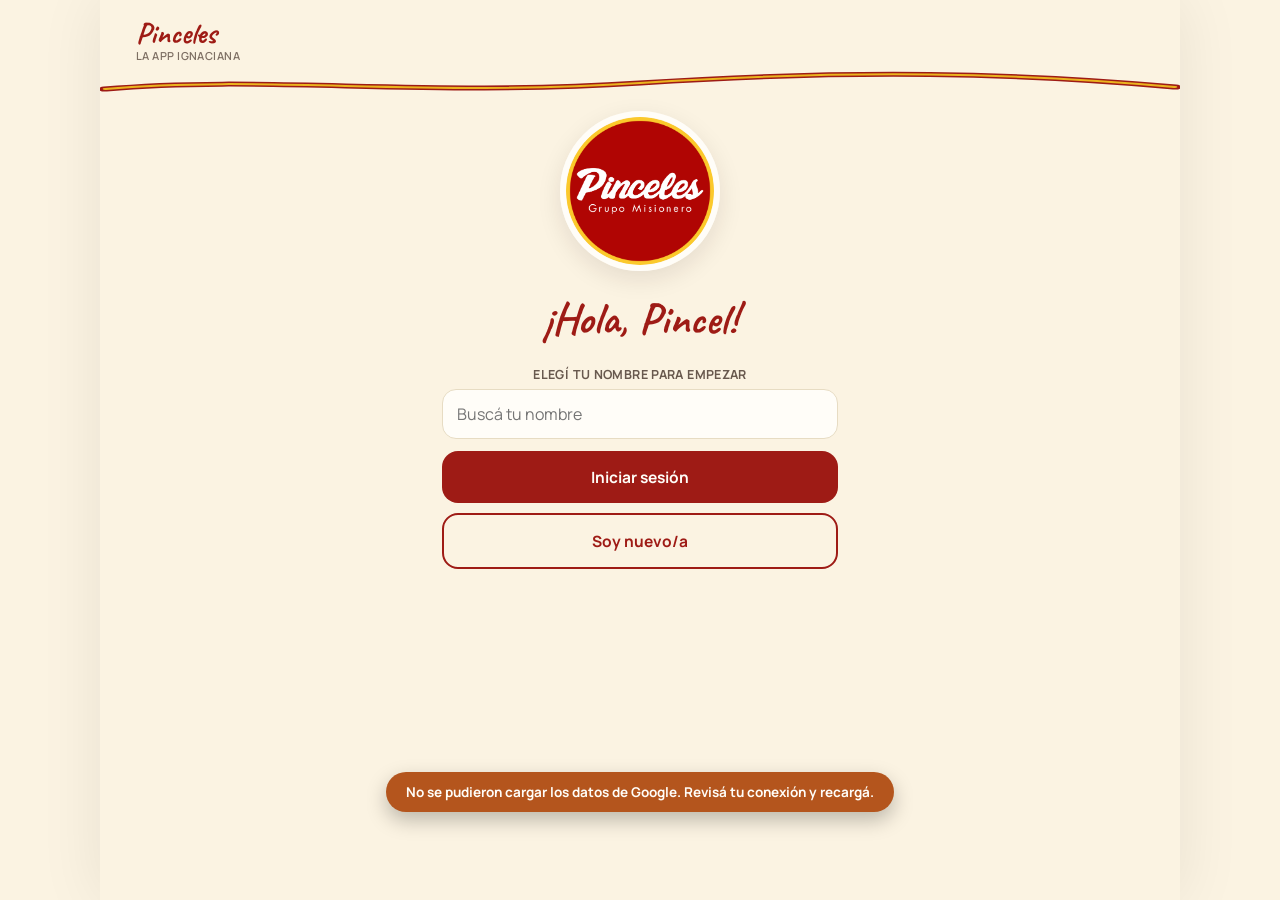
<file: index.html>
<!DOCTYPE html>
<html lang="es">
<head>
<meta charset="UTF-8">
<meta name="viewport" content="width=device-width, initial-scale=1.0, viewport-fit=cover">
<title>Pinceles · La app ignaciana</title>
<link rel="icon" type="image/png" sizes="32x32" href="./favicon.png">
<meta name="theme-color" content="#FBF3E2">
<link rel="preconnect" href="https://fonts.googleapis.com">
<link href="https://fonts.googleapis.com/css2?family=Caveat:wght@600;700&family=Manrope:wght@400;500;600;700;800&display=swap" rel="stylesheet">
<link rel="stylesheet" href="./css/styles.css">

</head>
<body>
<div id="app">
  <div class="topbar">
    <div class="brand">
      <div><div class="brand-title" id="topTitle">Pinceles</div><div class="brand-sub" id="topSub">La app ignaciana</div></div>
    </div>
    <div id="headerActions"></div>
  </div>
  <svg class="stroke-divider" viewBox="0 0 400 26" preserveAspectRatio="none"><path class="stroke-path" d="M2 18 C60 4, 120 26, 200 12 S 340 2, 398 16" stroke="var(--rojo)" stroke-width="5" fill="none" stroke-linecap="round"/><path class="stroke-path" d="M2 18 C60 4, 120 26, 200 12 S 340 2, 398 16" stroke="var(--dorado)" stroke-width="2" fill="none" stroke-linecap="round" style="animation-delay:.3s"/></svg>
  <main id="main"></main>
  <nav class="bottomnav" id="bottomNav" aria-label="Navegación principal"></nav>
  <div id="modalRoot"></div>
  <div class="toast" id="toast" role="status" aria-live="polite"></div>

  <div id="loader" style="position:fixed; inset:0; z-index:9999; background:rgba(43,24,16,.3); display:none; align-items:center; justify-content:center;">
    <div style="background:var(--blanco); padding:26px 30px; border-radius:24px; box-shadow:var(--sombra); display:flex; flex-direction:column; align-items:center; gap:8px;">
      <div class="brush-loader">
        <span class="brush-text">Pinceles</span>
        <svg class="brush-icon" viewBox="0 0 24 24" fill="none" stroke="var(--rojo)" stroke-width="2" stroke-linecap="round" stroke-linejoin="round">
          <path d="M18.5 2.5a2.121 2.121 0 0 1 3 3L12 15l-4 1 1-4 9.5-9.5z"></path>
          <path d="M5.5 15.5L2 22l6.5-3.5"></path>
        </svg>
      </div>
      <span class="loader-label">Cargando</span>
    </div>
  </div>

</div>


<script defer src="./js/calculos.js"></script>
<script defer src="./js/config.js"></script>
<script defer src="./js/state.js"></script>
<script defer src="./js/api.js"></script>
<script defer src="./js/shared.js"></script>
<script defer src="./js/pincel.js"></script>
<script defer src="./js/resultados.js"></script>
<script defer src="./js/economia.js"></script>
<script defer src="./js/app.js"></script>
</body>
</html>
</file>
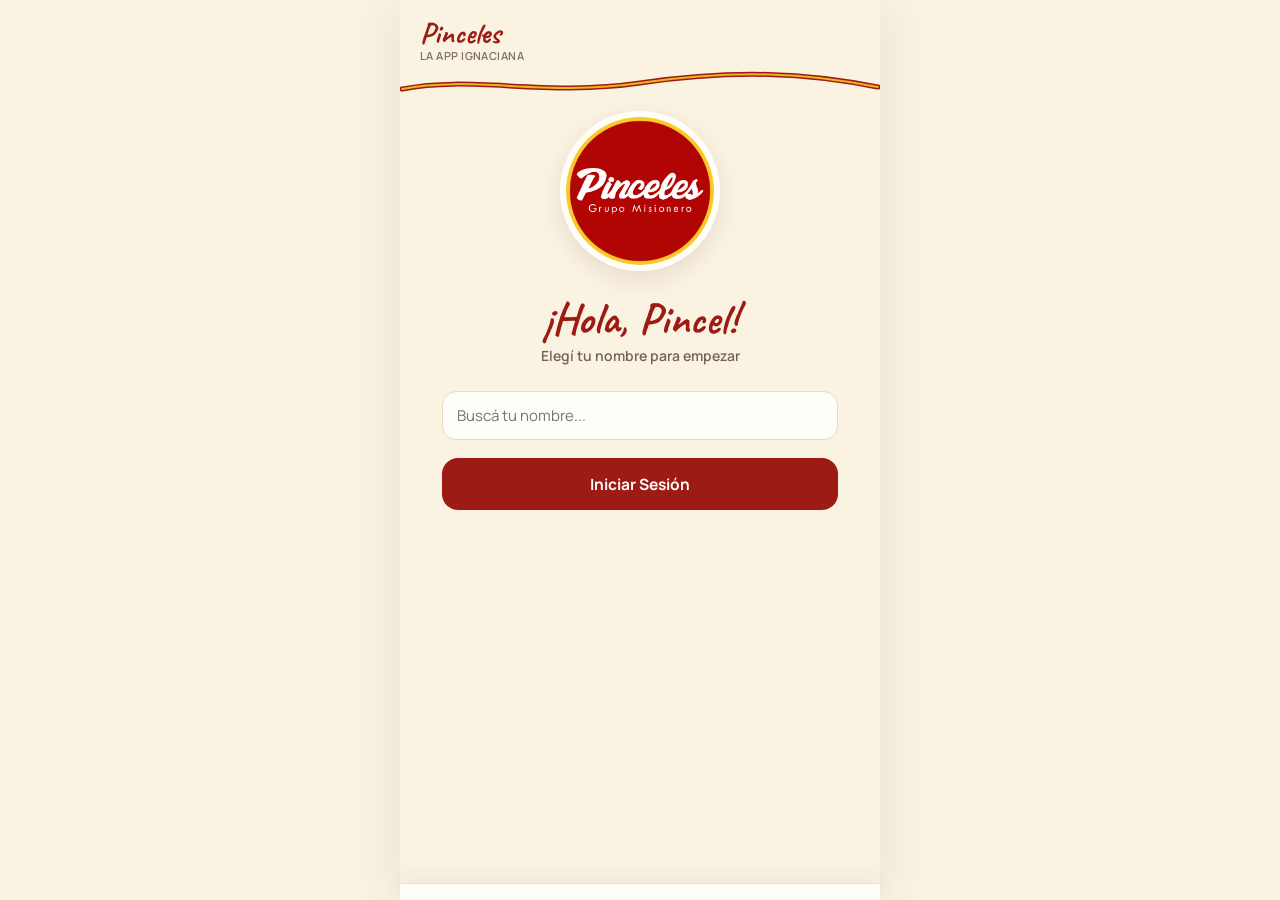
<file: App pinceles 02.09.html>
<!DOCTYPE html>
<html lang="es">
<head>
<meta charset="UTF-8">
<meta name="viewport" content="width=device-width, initial-scale=1.0, maximum-scale=1">
<title>Pinceles · La app ignaciana</title>
<link rel="preconnect" href="https://fonts.googleapis.com">
<link href="https://fonts.googleapis.com/css2?family=Caveat:wght@600;700&family=Manrope:wght@400;500;600;700;800&display=swap" rel="stylesheet">
<style>
  :root{ --rojo: #9E1B15; --rojo-osc: #711209; --dorado: #EBB41E; --dorado-suave: #F6D888; --crema: #FBF3E2; --crema-2: #F3E7CC; --tinta: #2B1810; --oliva: #6B7A3A; --blanco: #FFFDF8; --sombra: 0 8px 24px rgba(43,24,16,.10); --radio: 20px; }
  *{box-sizing:border-box; -webkit-tap-highlight-color: transparent;}
  html,body{margin:0;padding:0;}
  body{ font-family:'Manrope', sans-serif; background: var(--crema); color: var(--tinta); min-height:100vh; display:flex; justify-content:center; }
  #app{ width:100%; max-width:480px; min-height:100vh; background: var(--crema); position:relative; display:flex; flex-direction:column; box-shadow: 0 0 60px rgba(0,0,0,.08); }
  .topbar{ padding: 18px 20px 14px; display:flex; align-items:center; justify-content:space-between; position:relative; z-index:2; }
  .brand{ display:flex; align-items:center; gap:10px; }
  .brand-title{ font-family:'Caveat',cursive; font-weight:700; font-size:30px; color:var(--rojo); line-height:1; }
  .brand-sub{ font-size:11px; color:var(--tinta); opacity:.6; font-weight:600; letter-spacing:.04em; text-transform:uppercase; }
  .logo-header { width: 38px; height: 38px; border-radius: 50%; object-fit: cover; border: 2px solid var(--dorado); box-shadow: var(--sombra); }
  .icon-btn{ width:38px; height:38px; border-radius:50%; background: var(--blanco); border:1px solid rgba(43,24,16,.08); display:flex; align-items:center; justify-content:center; cursor:pointer; box-shadow: var(--sombra); transition: transform .15s ease; }
  .icon-btn:active{ transform: scale(.92); }
  .btn-logout { background:none; border:none; color:var(--rojo); font-weight:800; font-size:12px; cursor:pointer; font-family:'Manrope'; text-transform:uppercase; padding-right:4px;}
  .stroke-divider{ width:100%; height:26px; display:block; margin-top:-6px; }
  .stroke-path{ stroke-dasharray: 900; stroke-dashoffset:900; animation: draw 1.1s ease forwards .15s; }
  @keyframes draw{ to{ stroke-dashoffset:0; } }
  main{ flex:1; padding: 4px 20px 100px; position:relative; z-index:1; }
  .hidden{ display:none !important; }
  .card{ background: var(--blanco); border-radius: var(--radio); box-shadow: var(--sombra); padding:18px 18px; margin-bottom:16px; border: 1px solid rgba(43,24,16,.04); }
  h2.section-title{ font-size:13px; text-transform:uppercase; letter-spacing:.06em; color: var(--rojo); font-weight:800; margin: 22px 2px 10px; }
  h2.section-title:first-child{ margin-top:6px; }
  .btn{ display:inline-flex; align-items:center; justify-content:center; gap:8px; width:100%; padding:15px 18px; border-radius:16px; border:none; font-family:'Manrope'; font-weight:700; font-size:15.5px; cursor:pointer; transition: transform .12s ease, filter .15s ease; }
  .btn:active{ transform: scale(.97); }
  .btn-primary{ background: var(--rojo); color: var(--blanco); }
  .btn-primary:hover{ filter:brightness(1.08); }
  .btn-gold{ background: var(--dorado); color: var(--tinta); }
  .btn-outline{ background:transparent; border:2px solid var(--rojo); color:var(--rojo); }
  .btn-sm{ width:auto; padding:9px 14px; font-size:13.5px; border-radius:12px; }
  input, select{ width:100%; padding:13px 14px; border-radius:14px; border:1.5px solid #E7DCC3; background: var(--blanco); font-family:'Manrope'; font-size:15px; color:var(--tinta); margin-bottom:12px; outline:none; }
  input:focus, select:focus{ border-color: var(--dorado); }
  label{ font-size:12.5px; font-weight:700; color:var(--tinta); opacity:.7; margin-bottom:6px; display:block; text-transform:uppercase; letter-spacing:.03em; }
  .toggle-row{ display:flex; gap:8px; margin-bottom:12px; }
  .toggle-opt{ flex:1; text-align:center; padding:12px 8px; border-radius:14px; border:1.5px solid #E7DCC3; font-weight:700; font-size:14px; cursor:pointer; background: var(--blanco); color: var(--tinta); opacity:.6; }
  .toggle-opt.active{ opacity:1; border-color: var(--rojo); background: #FCEFEA; color: var(--rojo); }
  .stat-grid{ display:flex; gap:12px; }
  .stat-box{ flex:1; background: linear-gradient(135deg, var(--rojo), var(--rojo-osc)); color:var(--blanco); border-radius:18px; padding:18px 14px; text-align:center; }
  .stat-box.gold{ background: linear-gradient(135deg, var(--dorado), #d99b12); color:var(--tinta); }
  .stat-num{ font-family:'Caveat'; font-size:38px; font-weight:700; line-height:1; }
  .stat-label{ font-size:11.5px; font-weight:700; opacity:.85; text-transform:uppercase; letter-spacing:.03em; margin-top:2px;}
  .list-item{ display:flex; align-items:center; justify-content:space-between; padding:12px 4px; border-bottom:1px solid #F0E4C8; }
  .list-item:last-child{ border-bottom:none; }
  .li-name{ font-weight:700; font-size:15px; }
  .li-sub{ font-size:12.5px; opacity:.6; margin-top:2px; }
  .badge{ font-size:11px; font-weight:800; padding:5px 10px; border-radius:20px; text-transform:uppercase; letter-spacing:.02em; }
  .badge-pend{ background:#FBE7DA; color:#B4551D; }
  .badge-ok{ background:#E4EDD6; color:var(--oliva); }
  .badge-neutral{ background:var(--crema-2); color:var(--tinta); opacity:.75;}
  .empty{ text-align:center; padding:26px 10px; opacity:.55; font-size:14px; }
  .bottomnav{ position:absolute; left:0; right:0; bottom:0; z-index:5; background: var(--blanco); border-top:1px solid #EEE1C4; display:flex; padding: 8px 8px calc(8px + env(safe-area-inset-bottom)); box-shadow: 0 -6px 20px rgba(43,24,16,.06); }
  .nav-btn{ flex:1; display:flex; flex-direction:column; align-items:center; gap:3px; padding:8px 2px; border-radius:14px; cursor:pointer; color:var(--tinta); opacity:.45; background:none; border:none; font-family:'Manrope'; font-weight:700; font-size:10px; }
  .nav-btn.active{ opacity:1; color:var(--rojo); background:#FCEFEA; }
  .nav-btn svg{ width:22px; height:22px; }
  .overlay{ position:absolute; inset:0; background:rgba(43,24,16,.45); z-index:20; display:flex; align-items:flex-end; justify-content:center; }
  .sheet{ width:100%; max-width:480px; background:var(--crema); border-radius:26px 26px 0 0; padding:22px 20px calc(22px + env(safe-area-inset-bottom)); max-height:88vh; overflow-y:auto; animation: slideup .25s ease; }
  @keyframes slideup{ from{ transform: translateY(30px); opacity:0;} to{transform:translateY(0); opacity:1;} }
  .sheet h3{ margin:0 0 16px; font-size:19px; color:var(--rojo); }
  .close-x{ float:right; cursor:pointer; opacity:.5; font-size:20px; }
  .selector-wrap{ padding: 10px 22px 40px; text-align:center; }
  .logo-inicio { width:160px; height:160px; border-radius:50%; object-fit:cover; border:6px solid var(--blanco); box-shadow: var(--sombra); margin: 0 auto 20px; display:block; }
  .selector-wrap h1{ font-family:'Caveat'; font-size:44px; color:var(--rojo); margin:6px 0 0; }
  .selector-wrap p.tag{ font-size:14px; opacity:.65; margin:0 0 26px; font-weight:600;}
  .quantity-stepper{ display:flex; align-items:center; gap:10px; margin-bottom:12px; }
  .qty-btn{ width:40px; height:40px; border-radius:12px; border:1.5px solid #E7DCC3; background:var(--blanco); font-size:20px; font-weight:800; color:var(--rojo); cursor:pointer; }
  .qty-val{ flex:1; text-align:center; font-weight:800; font-size:18px; }
  table.mini{ width:100%; border-collapse:collapse; font-size:13px; }
  table.mini th{ text-align:left; font-size:10.5px; text-transform:uppercase; opacity:.55; padding:6px 4px; border-bottom:2px solid var(--crema-2);}
  table.mini td{ padding:8px 4px; border-bottom:1px solid var(--crema-2); }
  table.mini input{ margin:0; padding:6px 8px; font-size:13px; border-radius:8px; width:100%; }
  .pin-dots{ display:flex; gap:14px; justify-content:center; margin:18px 0 10px; }
  .pin-dot{ width:16px; height:16px; border-radius:50%; border:2px solid var(--rojo); }
  .pin-dot.filled{ background:var(--rojo); }
  .keypad{ display:grid; grid-template-columns:repeat(3,1fr); gap:10px; margin-top:14px; }
  .key{ padding:16px 0; border-radius:14px; background:var(--blanco); border:1.5px solid #E7DCC3; font-size:20px; font-weight:800; cursor:pointer; }
  .key:active{ background:var(--crema-2); }
  .toast{ position:absolute; bottom:96px; left:50%; transform:translateX(-50%); background:var(--tinta); color:var(--blanco); padding:11px 20px; border-radius:30px; font-size:13.5px; font-weight:700; z-index:50; box-shadow:0 8px 20px rgba(0,0,0,.25); opacity:0; transition:opacity .25s ease; pointer-events:none; }
  .toast.show{ opacity:1; }
  .row-between{ display:flex; align-items:center; justify-content:space-between; }
  .muted{ opacity:.6; font-size:12.5px; }
  .banner-min{ background: linear-gradient(135deg, var(--dorado-suave), var(--dorado)); border-radius:18px; padding:16px; margin-bottom:12px; text-align:center; }
  #loader{ background:rgba(43,24,16,.2); z-index:9999; }
  .spinner{ width:28px; height:28px; border:4px solid var(--crema-2); border-top-color:var(--rojo); border-radius:50%; animation:spin 1s linear infinite; }
  @keyframes spin{ to{transform:rotate(360deg);} }
</style>
</head>
<body>
<div id="app">
  <div class="topbar">
    <div class="brand">
      <div><div class="brand-title" id="topTitle">Pinceles</div><div class="brand-sub" id="topSub">La app ignaciana</div></div>
    </div>
    <div id="headerActions" style="display:flex; gap:10px; align-items:center;"></div>
  </div>
  <svg class="stroke-divider" viewBox="0 0 400 26" preserveAspectRatio="none"><path class="stroke-path" d="M2 18 C60 4, 120 26, 200 12 S 340 2, 398 16" stroke="var(--rojo)" stroke-width="5" fill="none" stroke-linecap="round"/><path class="stroke-path" d="M2 18 C60 4, 120 26, 200 12 S 340 2, 398 16" stroke="var(--dorado)" stroke-width="2" fill="none" stroke-linecap="round" style="animation-delay:.3s"/></svg>
  <main id="main"></main>
  <div class="bottomnav" id="bottomNav"></div>
  <div id="modalRoot"></div>
  <div class="toast" id="toast"></div>
  <div id="loader" class="hidden absolute inset-0 flex items-center justify-center"><div style="background:var(--blanco); padding:16px 24px; border-radius:20px; box-shadow:var(--sombra); display:flex; align-items:center; gap:12px;"><div class="spinner"></div><span style="font-weight:800; color:var(--rojo);">Sincronizando...</span></div></div>
</div>

<script>
/* ============================= CONFIGURACIÓN API ============================= */
const SCRIPT_URL = "https://script.google.com/macros/s/AKfycbwabap5JvbZX2qUOblT_qob_brz8l7BQO-RzWZLqJRF5BCHm3UK55W5igRcG-xF46OS/exec"; 
/* ============================================================================== */

const DEFAULT_CONFIG = { costoTotal: 120000, pagoMinimo: 18000, horasObjetivo: 17, porcentajeSolidario: 40, valorHora: 7000, valorDocena: 7000, valorMediaDocena: 3500, alias: "gmpinceles2026", pin: "2026" };
const DEFAULT_RECETA = [ {ing:"Carne - kg", c50:15.3}, {ing:"Cebolla - kg", c50:15.3}, {ing:"Papa - kg", c50:4.5}, {ing:"Verdeo - kg", c50:1.1}, {ing:"Huevo - maple", c50:2.25}, {ing:"Aceituna - kg", c50:2.75}, {ing:"Tapa empanadas - doc", c50:2.08}, {ing:"Pimentón - g", c50:250}, {ing:"Comino - g", c50:80}, {ing:"Pimienta - g", c50:80}, {ing:"Sal - g", c50:450}, {ing:"Cajas docena - u", c50:50}, {ing:"Cajas media - u", c50:25}, {ing:"Films - u", c50:50}, {ing:"Otros gastos / Extras", c50:null} ];

let STATE = { miNombre: null, pinceles: [], config: {...DEFAULT_CONFIG}, ventas: [], asistencia: [], historial: [], sesiones: {}, minimoPagos: {}, postFeriaPagos: {}, deudaAsignada: {}, ventasMisas: {docenas: 0, medias: 0, donaciones: 0}, receta: JSON.parse(JSON.stringify(DEFAULT_RECETA)), docenasCocinar: 192, tab: "estado", economiaOn: false, ecoTab: "config" };

function showLoading(show) { const loader = document.getElementById('loader'); if(loader) loader.style.display = show ? 'flex' : 'none'; }

async function api(action, payload = {}) {
  showLoading(true);
  try {
    const res = await fetch(SCRIPT_URL, { method: 'POST', body: JSON.stringify({ action, payload }) });
    const db = await res.json();
    if(db.error) throw new Error(db.error);
    STATE.pinceles = db.pinceles || [];
    STATE.ventas = db.ventas || []; STATE.asistencia = db.asistencia || []; STATE.historial = db.historial || [];
    if(db.config) STATE.config = db.config;
    STATE.sesiones = db.sesiones || {}; STATE.minimoPagos = db.minimoPagos || {};
    STATE.postFeriaPagos = db.postFeriaPagos || {}; STATE.deudaAsignada = db.deudaAsignada || {};
    if(db.ventasMisas) STATE.ventasMisas = db.ventasMisas;
    if(db.receta && db.receta.length > 0) STATE.receta = db.receta;
    if(db.docenasCocinar !== undefined) STATE.docenasCocinar = db.docenasCocinar;
  } catch(e) { if (action !== 'SYNC') toast("Error de conexión. Intentá de nuevo."); }
  showLoading(false);
}

const fmt$ = n => "$" + Math.round(n).toLocaleString('es-AR');
function toast(msg){ const t = document.getElementById('toast'); if(!t) return; t.textContent = msg; t.classList.add('show'); setTimeout(()=>t.classList.remove('show'), 2000); }
function misVentas(nombre){ return STATE.ventas.filter(v=>v.pincel===nombre); }
function docenasEquiv(v){ return (Number(v.docenas)||0) + (Number(v.medias)||0)*0.5; }
function totalDocenasDe(nombre){ return misVentas(nombre).reduce((a,v)=>a+docenasEquiv(v),0); }
function totalHorasDe(nombre){ return STATE.asistencia.filter(a=>a.pincel===nombre).reduce((a,r)=>a+(Number(r.horas)||0),0); }
function localISOTime(isoString){ if(!isoString) return ""; const d = new Date(isoString); d.setMinutes(d.getMinutes() - d.getTimezoneOffset()); return d.toISOString().slice(0,16); }

window.cerrarSesion = () => { STATE.miNombre = null; STATE.economiaOn = false; STATE.tab = "estado"; try { localStorage.removeItem('mi_nombre'); } catch(e){} render(); };

function render(){
  try {
    const actions = document.getElementById('headerActions');
    if(!STATE.miNombre){ actions.innerHTML = ``; renderSelector(); return; }
    
    actions.innerHTML = `<button class="btn-logout" onclick="cerrarSesion()">Salir</button><div class="icon-btn" id="btnGear" title="Panel EconomyTeam"><svg width="18" height="18" viewBox="0 0 24 24" fill="none" stroke="var(--rojo)" stroke-width="2"><path d="M12 15a3 3 0 100-6 3 3 0 000 6z"/><path d="M19.4 15a1.65 1.65 0 00.33 1.82l.06.06a2 2 0 11-2.83 2.83l-.06-.06a1.65 1.65 0 00-1.82-.33 1.65 1.65 0 00-1 1.51V21a2 2 0 11-4 0v-.09A1.65 1.65 0 009 19.4a1.65 1.65 0 00-1.82.33l-.06.06a2 2 0 11-2.83-2.83l.06-.06A1.65 1.65 0 004.6 15a1.65 1.65 0 00-1.51-1H3a2 2 0 110-4h.09A1.65 1.65 0 004.6 9a1.65 1.65 0 00-.33-1.82l-.06-.06a2 2 0 112.83-2.83l.06.06A1.65 1.65 0 009 4.6c.57-.24 1-.77 1-1.51V3a2 2 0 114 0v.09c0 .74.43 1.27 1 1.51.62.26 1.35.14 1.82-.33l.06-.06a2 2 0 112.83 2.83l-.06.06c-.47.47-.59 1.2-.33 1.82.24.57.77 1 1.51 1H21a2 2 0 110 4h-.09c-.74 0-1.27.43-1.51 1z"/></svg></div><img src="logo.jpg" alt="Logo" class="logo-header">`;
    document.getElementById('btnGear').onclick = ()=>{ if(STATE.economiaOn){ STATE.economiaOn = false; render(); return; } openPinModal(); };
    document.getElementById('topTitle').textContent = STATE.economiaOn ? "EconomyTeam" : "Pinceles"; document.getElementById('topSub').textContent = STATE.economiaOn ? "Panel de gestión" : "La app ignaciana";
    if(STATE.economiaOn){ renderEconomia(); } else { renderPincelApp(); }
  } catch(err) {}
}

function renderSelector(){
  document.getElementById('bottomNav').innerHTML = ""; document.getElementById('topTitle').textContent = "Pinceles"; document.getElementById('topSub').textContent = "La app ignaciana";
  document.getElementById('main').innerHTML = `
    <div class="selector-wrap"><img src="logo.jpg" alt="Logo Pinceles" class="logo-inicio"><h1>¡Hola, Pincel!</h1><p class="tag">Elegí tu nombre para empezar</p><input list="lista-pinceles" id="selNombre" placeholder="Buscá tu nombre..." autocomplete="off"><datalist id="lista-pinceles">${STATE.pinceles.map(n=>`<option value="${n}">`).join("")}</datalist><button class="btn btn-primary" id="btnEntrar" style="margin-top:6px;">Iniciar Sesión</button></div>
  `;
  document.getElementById('btnEntrar').onclick = async ()=>{
    const v = document.getElementById('selNombre').value.trim(); if(!v){ toast("Escribí o elegí tu nombre"); return; }
    try { localStorage.setItem('mi_nombre', v); } catch(e){} STATE.miNombre = v; STATE.tab = "estado"; render(); await api('SYNC'); render();
  };
}

function renderBottomNavPincel(){
  const items = [ {id:"estado", label:"Mi estado", icon:`<svg viewBox="0 0 24 24" fill="none" stroke="currentColor" stroke-width="2"><path d="M3 3v18h18"/><path d="M7 15l4-6 3 3 5-7"/></svg>`}, {id:"ventas", label:"Ventas", icon:`<svg viewBox="0 0 24 24" fill="none" stroke="currentColor" stroke-width="2"><path d="M6 2l1.5 4h9L18 2"/><path d="M3.5 6h17l-1.6 12.5A2 2 0 0117 20H7a2 2 0 01-1.9-1.5L3.5 6z"/><path d="M9 10a3 3 0 006 0"/></svg>`}, {id:"asistencia", label:"Asistencia", icon:`<svg viewBox="0 0 24 24" fill="none" stroke="currentColor" stroke-width="2"><circle cx="12" cy="12" r="9"/><path d="M12 7v5l3 3"/></svg>`}, {id:"minimo", label:"Mínimo", icon:`<svg viewBox="0 0 24 24" fill="none" stroke="currentColor" stroke-width="2"><circle cx="12" cy="12" r="9"/><path d="M9 12l2 2 4-4"/></svg>`} ];
  document.getElementById('bottomNav').innerHTML = items.map(it=>`<button class="nav-btn ${STATE.tab===it.id?'active':''}" data-tab="${it.id}">${it.icon}<span>${it.label}</span></button>`).join("");
  document.querySelectorAll('.nav-btn').forEach(b=>{ b.onclick = ()=>{ STATE.tab = b.dataset.tab; render(); }; });
}

function renderPincelApp(){
  renderBottomNavPincel(); const main = document.getElementById('main');
  if(STATE.tab==="estado") return renderTabEstado(main); if(STATE.tab==="ventas") return renderTabVentas(main); if(STATE.tab==="asistencia") return renderTabAsistencia(main); if(STATE.tab==="minimo") return renderTabMinimo(main);
}

function renderTabEstado(main){
  const docenas = totalDocenasDe(STATE.miNombre), horas = totalHorasDe(STATE.miNombre), min = STATE.minimoPagos[STATE.miNombre];
  main.innerHTML = `<h2 class="section-title">Mi estado en la feria</h2><div class="stat-grid"><div class="stat-box"><div class="stat-num">${docenas}</div><div class="stat-label">Docenas vendidas</div></div><div class="stat-box gold"><div class="stat-num">${horas.toFixed(1)}</div><div class="stat-label">Horas trabajadas</div></div></div><div class="card" style="margin-top:16px; text-align:center;"><div class="li-sub" style="margin-bottom:6px;">Aporte al mínimo de misión</div><span class="badge ${min && min.pagado ? 'badge-ok':'badge-pend'}">${min && min.pagado ? 'Mínimo abonado' : 'Mínimo pendiente'}</span></div><p class="muted" style="text-align:center; margin-top:14px;">¡Seguí así, Pincel! Cada docena y cada hora suman un montón para la misión 🎨🥟</p>`;
}

function renderTabVentas(main){
  const mias = misVentas(STATE.miNombre).slice().reverse(), impagas = mias.filter(v=>v.estado==='Falta Pagar');
  const adeudaDocs = impagas.reduce((a,v)=>a + (Number(v.docenas)||0), 0), adeudaMeds = impagas.reduce((a,v)=>a + (Number(v.medias)||0), 0);
  const montoAdeudado = (adeudaDocs * (STATE.config.valorDocena||7000)) + (adeudaMeds * (STATE.config.valorMediaDocena||3500));
  main.innerHTML = `<h2 class="section-title">Mis ventas</h2>${montoAdeudado > 0 ? `<div class="banner-min" style="background:var(--rojo); color:var(--blanco); padding:12px; margin-bottom:16px; margin-top:-6px;"><div style="font-size:12px; font-weight:700; opacity:.9;">Adeudás a Economía por tus ventas:</div><div class="stat-num" style="font-size:26px; margin:4px 0;">${fmt$(montoAdeudado)}</div><div style="font-size:11px; opacity:.8;">Corresponde a ${adeudaDocs} docenas y ${adeudaMeds} medias.</div></div>` : ''}<button class="btn btn-primary" id="btnNuevaVenta">＋ Registrar venta</button><div style="height:10px"></div><button class="btn btn-outline" id="btnRegistrarPago">Registrar pagos</button><p class="muted" style="text-align:center; margin-top:12px; font-size:11.5px;">Podés ir transfiriendo el dinero de tus ventas a <b>gmpinceles2026</b> (Paulina Rocío García) o pagar todo junto al final.</p><h2 class="section-title" style="margin-top:20px;">Mis clientes</h2><p class="muted" style="font-size:11px; margin:-5px 0 10px 4px;">Tocá cualquier venta para modificarla o borrarla.</p><div class="card">${mias.length===0 ? `<div class="empty">Todavía no registraste ninguna venta.</div>` : mias.map(v=>`<div class="list-item" style="cursor:pointer;" onclick="openModalVenta('${v.id}')"><div><div class="li-name">${v.cliente}</div><div class="li-sub">${v.docenas? v.docenas+' doc. ':''}${v.medias? v.medias+' 1/2 doc. ':''}· ${v.tipo}</div></div><div style="display:flex; align-items:center; gap:8px;"><span class="badge ${v.estado==='Pagado'?'badge-ok':'badge-pend'}">${v.estado}</span><svg width="16" height="16" viewBox="0 0 24 24" fill="none" stroke="var(--tinta)" stroke-width="2" opacity="0.4"><path d="M11 4H4a2 2 0 0 0-2 2v14a2 2 0 0 0 2 2h14a2 2 0 0 0 2-2v-7"></path><path d="M18.5 2.5a2.121 2.121 0 0 1 3 3L12 15l-4 1 1-4 9.5-9.5z"></path></svg></div></div>`).join("")}</div>`;
  document.getElementById('btnNuevaVenta').onclick = ()=> openModalVenta(); document.getElementById('btnRegistrarPago').onclick = openModalRegistrarPago;
}

window.openModalVenta = (idEdit = null) => {
  const root = document.getElementById('modalRoot'); let reg = idEdit ? STATE.ventas.find(v=>v.id===idEdit) : null;
  let doc = reg ? (reg.docenas||0) : 0, med = reg ? (reg.medias||0) : 0, tipo = reg ? reg.tipo : "Crudas", estado = reg ? reg.estado : "Falta Pagar", cName = reg ? reg.cliente : "";
  root.innerHTML = `<div class="overlay" id="ov"><div class="sheet"><span class="close-x" id="closeX">✕</span><h3>${reg ? 'Editar Venta' : 'Registrar Venta'}</h3><label>Nombre o apodo del cliente</label><input id="vCliente" value="${cName}" placeholder="Ej: Marta (vecina)"><label>Docenas</label><div class="quantity-stepper"><button class="qty-btn" id="docMinus">−</button><div class="qty-val" id="docVal">${doc}</div><button class="qty-btn" id="docPlus">+</button></div><label>Medias docenas</label><div class="quantity-stepper"><button class="qty-btn" id="medMinus">−</button><div class="qty-val" id="medVal">${med}</div><button class="qty-btn" id="medPlus">+</button></div><label>Tipo</label><div class="toggle-row" id="tipoRow"><div class="toggle-opt ${tipo==='Crudas'?'active':''}" data-v="Crudas">Crudas</div><div class="toggle-opt ${tipo==='Cocidas'?'active':''}" data-v="Cocidas">Cocidas</div></div><label>¿Ya transferiste el dinero a Economía?</label><div class="toggle-row" id="estadoRow"><div class="toggle-opt ${estado==='Falta Pagar'?'active':''}" data-v="Falta Pagar">Falta pagar</div><div class="toggle-opt ${estado==='Pagado'?'active':''}" data-v="Pagado">Ya transferí</div></div><p class="muted" style="font-size:11px; margin-top:-6px; margin-bottom:12px; line-height:1.3;">"Ya transferí" significa que vos ya le mandaste esa plata a Economía. No importa si tu cliente todavía no te pagó a vos.</p><button class="btn btn-primary" id="btnGuardarVenta" style="margin-bottom:8px;">${reg ? 'Guardar Cambios' : 'Guardar Venta'}</button>${reg ? `<button class="btn btn-outline" id="btnBorrarVenta" style="color:#B4551D; border-color:#B4551D;">Eliminar Venta</button>` : ''}</div></div>`;
  document.getElementById('docMinus').onclick=()=>{ doc=Math.max(0,doc-1); document.getElementById('docVal').textContent=doc; }; document.getElementById('docPlus').onclick=()=>{ doc++; document.getElementById('docVal').textContent=doc; }; document.getElementById('medMinus').onclick=()=>{ med=Math.max(0,med-1); document.getElementById('medVal').textContent=med; }; document.getElementById('medPlus').onclick=()=>{ med++; document.getElementById('medVal').textContent=med; };
  document.querySelectorAll('#tipoRow .toggle-opt').forEach(el=>el.onclick=()=>{ document.querySelectorAll('#tipoRow .toggle-opt').forEach(x=>x.classList.remove('active')); el.classList.add('active'); tipo = el.dataset.v; });
  document.querySelectorAll('#estadoRow .toggle-opt').forEach(el=>el.onclick=()=>{ document.querySelectorAll('#estadoRow .toggle-opt').forEach(x=>x.classList.remove('active')); el.classList.add('active'); estado = el.dataset.v; });
  document.getElementById('closeX').onclick = ()=> root.innerHTML=""; document.getElementById('ov').onclick = (e)=>{ if(e.target.id==='ov') root.innerHTML=""; };
  document.getElementById('btnGuardarVenta').onclick = async ()=>{
    const cliente = document.getElementById('vCliente').value.trim(); if(!cliente){ toast("Escribí el nombre del cliente"); return; } if(doc===0 && med===0){ toast("Cargá al menos una docena o media"); return; }
    if(reg){ reg.cliente = cliente; reg.docenas = doc; reg.medias = med; reg.tipo = tipo; reg.estado = estado; await api('EDIT_VENTA', reg); } else { await api('ADD_VENTA', { id: Date.now()+"_"+Math.random().toString(36).slice(2,7), fecha: new Date().toISOString(), pincel: STATE.miNombre, cliente, docenas: doc, medias: med, tipo, estado }); }
    root.innerHTML=""; toast(reg ? "Cambios guardados ✅" : "Venta registrada 🎉"); render();
  };
  const btnBorrar = document.getElementById('btnBorrarVenta'); if(btnBorrar){ btnBorrar.onclick = async ()=>{ if(confirm("¿Seguro que querés borrar esta venta?")){ await api('DEL_VENTA', { id: idEdit }); root.innerHTML=""; toast("Venta eliminada"); render(); } }; }
}

function openModalRegistrarPago(){
  const root = document.getElementById('modalRoot'), pendientes = misVentas(STATE.miNombre).filter(v=>v.estado==="Falta Pagar");
  root.innerHTML = `<div class="overlay" id="ov"><div class="sheet"><span class="close-x" id="closeX">✕</span><h3>Registrar pagos</h3><p class="muted" style="font-size:11px; margin-top:-6px; line-height:1.3;">Tildá únicamente las ventas por las cuales <b>ya le transferiste</b> el dinero a Economía.</p>${pendientes.length===0 ? `<div class="empty">No tenés transferencias pendientes a Economía.</div>` : `${pendientes.map(v=>`<label style="display:flex; align-items:center; gap:10px; text-transform:none; font-weight:600; opacity:1; margin:10px 0;"><input type="checkbox" class="chkPago" data-id="${v.id}" style="width:auto; margin:0;">${v.cliente} — ${v.docenas? v.docenas+' doc ':''}${v.medias? v.medias+' 1/2 doc':''}</label>`).join("")}<button class="btn btn-primary" id="btnConfirmarPagos" style="margin-top:10px;">Confirmar pagos</button>`}</div></div>`;
  document.getElementById('closeX').onclick = ()=> root.innerHTML=""; document.getElementById('ov').onclick = (e)=>{ if(e.target.id==='ov') root.innerHTML=""; };
  const btn = document.getElementById('btnConfirmarPagos'); if(btn) btn.onclick = async ()=>{ const ids = Array.from(document.querySelectorAll('.chkPago:checked')).map(c=>c.dataset.id); if(ids.length===0){ toast("Seleccioná al menos un pago"); return; } await api('UPDATE_PAGOS_VENTA', ids); root.innerHTML=""; toast("Pagos actualizados ✅"); render(); };
}

function renderTabAsistencia(main){
  const activa = STATE.sesiones[STATE.miNombre], misRegistros = STATE.asistencia.filter(a=>a.pincel===STATE.miNombre).slice().reverse();
  main.innerHTML = `<h2 class="section-title">Mi asistencia</h2><div style="display:flex; gap:12px; margin-bottom:20px;">${activa ? `<div style="flex:1; text-align:center;"><p class="muted" style="margin-bottom:8px;">Entraste a las ${new Date(activa).toLocaleTimeString('es-AR',{hour:'2-digit',minute:'2-digit'})}</p><button class="btn btn-primary" id="btnSalida" style="flex-direction:column; padding:20px; border-radius:24px; font-size:18px;"><svg width="32" height="32" viewBox="0 0 24 24" fill="none" stroke="currentColor" stroke-width="2" style="margin-bottom:8px;"><circle cx="12" cy="12" r="10"/><polyline points="12 6 12 12 16 14"/></svg> Marcar Salida</button></div>` : `<button class="btn btn-gold" id="btnEntrada" style="flex:1; flex-direction:column; padding:24px 10px; border-radius:24px; font-size:18px;"><svg width="36" height="36" viewBox="0 0 24 24" fill="none" stroke="currentColor" stroke-width="2" style="margin-bottom:8px;"><circle cx="12" cy="12" r="10"/><polyline points="12 6 12 12 16 14"/></svg> Marcar Entrada</button>`}</div><h2 class="section-title">Mis registros</h2><p class="muted" style="font-size:11px; margin:-5px 0 10px 4px;">Tocá el lápiz si te olvidaste de marcar o querés corregir la hora.</p><div class="card">${misRegistros.length===0 ? `<div class="empty">Todavía no tenés horas cargadas.</div>` : misRegistros.map(r=>`<div class="list-item" style="cursor:pointer;" onclick="openEditAsistencia('${r.id}')"><div><div class="li-name">${new Date(r.fecha).toLocaleDateString('es-AR',{weekday:'long', day:'numeric', month:'short'})}</div><div class="li-sub">${new Date(r.entrada).toLocaleTimeString('es-AR',{hour:'2-digit',minute:'2-digit'})} → ${new Date(r.salida).toLocaleTimeString('es-AR',{hour:'2-digit',minute:'2-digit'})}</div></div><div style="display:flex; align-items:center; gap:8px;"><span class="badge badge-neutral">${Number(r.horas).toFixed(1)} hs</span><svg width="16" height="16" viewBox="0 0 24 24" fill="none" stroke="var(--tinta)" stroke-width="2" opacity="0.4"><path d="M11 4H4a2 2 0 0 0-2 2v14a2 2 0 0 0 2 2h14a2 2 0 0 0 2-2v-7"></path><path d="M18.5 2.5a2.121 2.121 0 0 1 3 3L12 15l-4 1 1-4 9.5-9.5z"></path></svg></div></div>`).join("")}</div>`;
  const be = document.getElementById('btnEntrada'); if(be) be.onclick = async ()=>{ STATE.sesiones[STATE.miNombre] = new Date().toISOString(); await api('SET_SYS', { key: 'sesiones', value: STATE.sesiones }); toast("¡Entrada registrada! ⏱️"); render(); };
  const bs = document.getElementById('btnSalida'); if(bs) bs.onclick = async ()=>{ const entrada = STATE.sesiones[STATE.miNombre], salida = new Date().toISOString(), horas = Math.max(0, Math.round(((new Date(salida) - new Date(entrada)) / 3600000)*10)/10), asistenciaObj = { id: Date.now()+"_"+Math.random().toString(36).slice(2,7), pincel: STATE.miNombre, fecha: entrada, entrada, salida, horas }; await api('CHECK_OUT', { pincel: STATE.miNombre, asistencia: asistenciaObj }); toast("¡Salida registrada! 🙌"); render(); };
}

window.openEditAsistencia = (id) => {
  const root = document.getElementById('modalRoot'); const reg = STATE.asistencia.find(a=>a.id === id); if(!reg) return;
  root.innerHTML = `<div class="overlay" id="ov"><div class="sheet"><span class="close-x" id="closeX">✕</span><h3>Editar Horario</h3><label>Hora de llegada</label><input type="datetime-local" id="editEntrada" value="${localISOTime(reg.entrada)}"><label>Hora de salida</label><input type="datetime-local" id="editSalida" value="${localISOTime(reg.salida)}"><button class="btn btn-primary" id="btnGuardarEdit">Guardar cambios</button></div></div>`;
  document.getElementById('closeX').onclick = ()=> root.innerHTML=""; document.getElementById('ov').onclick = (e)=>{ if(e.target.id==='ov') root.innerHTML=""; };
  document.getElementById('btnGuardarEdit').onclick = async ()=>{ const valIn = document.getElementById('editEntrada').value, valOut = document.getElementById('editSalida').value; if(!valIn || !valOut){ toast("Completá ambas fechas"); return; } const dIn = new Date(valIn), dOut = new Date(valOut), horas = (dOut - dIn) / 3600000; if(horas < 0){ toast("La salida no puede ser anterior"); return; } reg.entrada = dIn.toISOString(); reg.salida = dOut.toISOString(); reg.fecha = dIn.toISOString(); reg.horas = Math.max(0, Math.round(horas*10)/10); await api('EDIT_ASISTENCIA', reg); root.innerHTML=""; toast("Registro actualizado ✅"); render(); };
}

function renderTabMinimo(main){
  const min = STATE.minimoPagos[STATE.miNombre], postFeria = STATE.postFeriaPagos[STATE.miNombre], deuda = STATE.deudaAsignada[STATE.miNombre] || 0;
  main.innerHTML = `
    <h2 class="section-title">Transferencias a Economía</h2><p class="muted" style="margin-bottom:18px; text-align:center;">Datos: <b>Paulina Rocío García</b><br>Alias: <span style="color:var(--rojo); font-weight:bold; font-family:monospace; font-size:16px;">gmpinceles2026</span></p>
    <div class="banner-min"><div style="font-size:13px; font-weight:700; opacity:.8; text-transform:uppercase;">Mínimo base de misión</div><div class="stat-num" style="color:var(--tinta); font-size:36px; margin:4px 0;">${fmt$(STATE.config.pagoMinimo)}</div>${min && min.pagado ? `<div style="margin-top:12px;"><span class="badge badge-ok" style="font-size:12px;">Ya registraste el pago del mínimo ✅</span></div>` : `<button class="btn btn-outline btn-sm" id="btnPagueMinimo" style="margin-top:8px; border-color:var(--tinta); color:var(--tinta); font-weight:800;">Avisar que ya pagué el mínimo</button>`}</div>
    ${deuda > 0 ? `<div class="banner-min" style="background:var(--rojo); color:var(--blanco); margin-top:20px;"><div style="font-size:13px; font-weight:700; opacity:.9; text-transform:uppercase;">Deuda post feria</div><div class="stat-num" style="font-size:36px; margin:4px 0;">${fmt$(deuda)}</div>${postFeria && postFeria.pagado ? `<div style="margin-top:12px;"><span class="badge badge-ok" style="font-size:12px; background:var(--blanco); color:var(--rojo);">Ya registraste el pago del saldo post feria ✅</span></div>` : `<button class="btn btn-outline btn-sm" id="btnPaguePostFeria" style="margin-top:8px; border-color:var(--blanco); color:var(--blanco); font-weight:800;">Avisar que ya pagué el saldo post feria</button>`}</div>` : ''}
  `;
  const bMin = document.getElementById('btnPagueMinimo'); if(bMin) bMin.onclick = async ()=>{ STATE.minimoPagos[STATE.miNombre] = {pagado:true, fecha:new Date().toISOString()}; await api('SET_SYS', { key: 'minimo_pagos', value: STATE.minimoPagos }); toast("¡Gracias! Pago registrado 🙏"); render(); };
  const bPost = document.getElementById('btnPaguePostFeria'); if(bPost) bPost.onclick = async ()=>{ STATE.postFeriaPagos[STATE.miNombre] = {pagado:true, fecha:new Date().toISOString()}; await api('SET_SYS', { key: 'postferia_pagos', value: STATE.postFeriaPagos }); toast("¡Gracias! Pago registrado 🙏"); render(); };
}

/* ============================= ECONOMY ============================= */
function openPinModal(){
  const root = document.getElementById('modalRoot'); let entered = ""; const cfgPin = (STATE.config.pin || "2026").toString();
  root.innerHTML = `<div class="overlay" id="ov"><div class="sheet" style="text-align:center;"><span class="close-x" id="closeX">✕</span><h3>EconomyTeam</h3><p class="muted">Ingresá el PIN del equipo</p><div class="pin-dots" id="pinDots">${[0,1,2,3].map(()=>`<div class="pin-dot"></div>`).join("")}</div><div class="keypad" id="keypad">${[1,2,3,4,5,6,7,8,9,'','0','⌫'].map(k=>`<div class="key" data-k="${k}">${k}</div>`).join("")}</div></div></div>`;
  document.getElementById('closeX').onclick = ()=> root.innerHTML=""; document.getElementById('ov').onclick = (e)=>{ if(e.target.id==='ov') root.innerHTML=""; };
  const dots = ()=>document.querySelectorAll('.pin-dot');
  document.querySelectorAll('.key').forEach(k=>{
    k.onclick = ()=>{
      const val = k.dataset.k; if(val==='') return;
      if(val==='⌫'){ entered = entered.slice(0,-1); } else if(entered.length<4){ entered += val; }
      dots().forEach((d,i)=> d.classList.toggle('filled', i<entered.length));
      if(entered.length===4){ setTimeout(()=>{ if(entered === cfgPin){ STATE.economiaOn = true; STATE.ecoTab="config"; root.innerHTML=""; render(); } else { toast("PIN incorrecto"); entered=""; dots().forEach(d=>d.classList.remove('filled')); } }, 150); }
    };
  });
}

function renderBottomNavEconomia(){
  const items = [ {id:"config", label:"Config", icon:`<svg viewBox="0 0 24 24" fill="none" stroke="currentColor" stroke-width="2"><circle cx="12" cy="12" r="3"/><path d="M19.4 15a1.65 1.65 0 00.33 1.82l.06.06a2 2 0 11-2.83 2.83l-.06-.06a1.65 1.65 0 00-1.82-.33 1.65 1.65 0 00-1 1.51V21a2 2 0 11-4 0v-.09A1.65 1.65 0 009 19.4a1.65 1.65 0 00-1.82.33l-.06.06a2 2 0 11-2.83-2.83l.06-.06A1.65 1.65 0 004.6 15a1.65 1.65 0 00-1.51-1H3a2 2 0 110-4h.09A1.65 1.65 0 004.6 9a1.65 1.65 0 00-.33-1.82l-.06-.06a2 2 0 112.83-2.83l.06.06A1.65 1.65 0 009 4.6c.57-.24 1-.77 1-1.51V3a2 2 0 114 0v.09c0 .74.43 1.27 1 1.51.62.26 1.35.14 1.82-.33l.06-.06a2 2 0 112.83 2.83l-.06.06c-.47.47-.59 1.2-.33 1.82.24.57.77 1 1.51 1H21a2 2 0 110 4h-.09c-.74 0-1.27.43-1.51 1z"/></svg>`}, {id:"compras", label:"Compras", icon:`<svg viewBox="0 0 24 24" fill="none" stroke="currentColor" stroke-width="2"><circle cx="9" cy="21" r="1"/><circle cx="20" cy="21" r="1"/><path d="M1 1h4l2.68 13.39a2 2 0 0 0 2 1.61h9.72a2 2 0 0 0 2-1.61L23 6H6"/></svg>`}, {id:"ventas", label:"Ventas", icon:`<svg viewBox="0 0 24 24" fill="none" stroke="currentColor" stroke-width="2"><path d="M6 2l1.5 4h9L18 2"/><path d="M3.5 6h17l-1.6 12.5A2 2 0 0117 20H7a2 2 0 01-1.9-1.5L3.5 6z"/></svg>`}, {id:"liquidacion", label:"Liquid.", icon:`<svg viewBox="0 0 24 24" fill="none" stroke="currentColor" stroke-width="2"><rect x="2" y="4" width="20" height="16" rx="2" ry="2"/><line x1="2" y1="10" x2="22" y2="10"/></svg>`}, {id:"resultados", label:"Resultados", icon:`<svg viewBox="0 0 24 24" fill="none" stroke="currentColor" stroke-width="2"><polyline points="23 6 13.5 15.5 8.5 10.5 1 18"/><polyline points="17 6 23 6 23 12"/></svg>`} ];
  document.getElementById('bottomNav').innerHTML = items.map(it=>`<button class="nav-btn ${STATE.ecoTab===it.id?'active':''}" data-etab="${it.id}">${it.icon}<span>${it.label}</span></button>`).join(""); document.querySelectorAll('.nav-btn').forEach(b=>{ b.onclick = ()=>{ STATE.ecoTab = b.dataset.etab; render(); }; });
}

function renderEconomia(){
  renderBottomNavEconomia(); const main = document.getElementById('main');
  if(STATE.ecoTab==="config") return renderEcoConfig(main); if(STATE.ecoTab==="compras") return renderEcoCompras(main); if(STATE.ecoTab==="ventas") return renderEcoVentas(main); if(STATE.ecoTab==="liquidacion") return renderEcoLiquidacion(main); if(STATE.ecoTab==="resultados") return renderEcoResultados(main);
}

function renderEcoConfig(main){
  const c = STATE.config;
  main.innerHTML = `<h2 class="section-title">Parámetros de la misión</h2><div class="card"><label>Mínimo de misión ($)</label><input type="number" id="cMinimo" value="${c.pagoMinimo}"><label>Horas para pagar la misión</label><input type="number" id="cHorasObj" value="${c.horasObjetivo}"><label>Valor 1 hora ($)</label><input type="number" id="cHora" value="${c.valorHora}"><label>Precio 1 docena ($)</label><input type="number" id="cDocena" value="${c.valorDocena}"><label>Precio 1/2 docena ($)</label><input type="number" id="cMedia" value="${c.valorMediaDocena}"><label>Porcentaje Solidario (%)</label><input type="number" id="cPorc" value="${c.porcentajeSolidario}"><label>PIN del panel EconomyTeam</label><input type="text" id="cPin" value="${c.pin}" maxlength="4"><button class="btn btn-primary" id="btnGuardarConfig">Guardar cambios</button></div>`;
  document.getElementById('btnGuardarConfig').onclick = async ()=>{ STATE.config.pagoMinimo = Number(document.getElementById('cMinimo').value)||0; STATE.config.horasObjetivo = Number(document.getElementById('cHorasObj').value)||0; STATE.config.valorHora = Number(document.getElementById('cHora').value)||0; STATE.config.valorDocena = Number(document.getElementById('cDocena').value)||0; STATE.config.valorMediaDocena = Number(document.getElementById('cMedia').value)||0; STATE.config.porcentajeSolidario = Number(document.getElementById('cPorc').value)||40; STATE.config.pin = document.getElementById('cPin').value.trim() || "2026"; await api('SET_SYS', { key: 'config', value: STATE.config }); toast("Configuración guardada ✅"); render(); };
}

function renderEcoCompras(main){
  const docCoc = STATE.docenasCocinar, rows = STATE.receta.map((r,i)=>({...r, idx:i, totalComprar: r.c50 ? Math.max(0, Math.round(((r.c50/50)*docCoc - (r.stock||0))*100)/100) : null})), totalGasto = rows.reduce((a,r)=>a+(Number(r.gasto)||0),0);
  main.innerHTML = `<h2 class="section-title">Calculadora de compras</h2><div class="card"><label>Docenas a cocinar esta feria</label><input type="number" id="cocDoc" value="${docCoc}"><button class="btn btn-gold btn-sm" id="btnRecalc" style="width:100%">Recalcular cantidades</button></div><div class="card"><table class="mini"><thead><tr><th>Ingrediente</th><th>Stock</th><th>Comprar</th><th>Gasto $</th></tr></thead><tbody>${rows.map(r=>`<tr><td>${r.ing}</td><td><input type="number" class="stockInput" data-i="${r.idx}" value="${r.stock||0}" style="width:58px;"></td><td style="font-weight:800; color:var(--rojo); text-align:center;">${r.totalComprar===null?'—':r.totalComprar}</td><td><input type="number" class="gastoInput" data-i="${r.idx}" value="${r.gasto||0}" style="width:68px;"></td></tr>`).join("")}</tbody></table><div style="height:1px; background:#EEE1C4; margin:14px 0;"></div><div class="row-between"><strong>Gasto total feria</strong><strong style="color:var(--rojo); font-size:18px;">${fmt$(totalGasto)}</strong></div><button class="btn btn-primary" id="btnGuardarCompras" style="margin-top:14px;">Guardar cambios en tabla</button></div>`;
  document.getElementById('btnRecalc').onclick = async ()=>{ STATE.docenasCocinar = Number(document.getElementById('cocDoc').value)||0; await api('SET_SYS', { key: 'docenas_cocinar', value: STATE.docenasCocinar }); render(); };
  document.getElementById('btnGuardarCompras').onclick = async ()=>{ document.querySelectorAll('.stockInput').forEach(inp=> STATE.receta[Number(inp.dataset.i)].stock = Number(inp.value)||0); document.querySelectorAll('.gastoInput').forEach(inp=> STATE.receta[Number(inp.dataset.i)].gasto = Number(inp.value)||0); await api('SET_SYS', { key: 'receta', value: STATE.receta }); toast("Tabla guardada ✅"); render(); };
}

function renderEcoVentas(main){
  const totCrudasDoc = STATE.ventas.filter(v=>v.tipo==='Crudas').reduce((a,v)=>a+(Number(v.docenas)||0),0), totCrudasMed = STATE.ventas.filter(v=>v.tipo==='Crudas').reduce((a,v)=>a+(Number(v.medias)||0),0), totCocidasDoc = STATE.ventas.filter(v=>v.tipo==='Cocidas').reduce((a,v)=>a+(Number(v.docenas)||0),0), totCocidasMed = STATE.ventas.filter(v=>v.tipo==='Cocidas').reduce((a,v)=>a+(Number(v.medias)||0),0);
  main.innerHTML = `<h2 class="section-title">Ventas en Misas</h2><div class="card" style="border-left: 4px solid var(--oliva);"><label>Docenas vendidas</label><input type="number" id="misasDocenas" value="${STATE.ventasMisas.docenas || 0}"><label>Medias docenas vendidas</label><input type="number" id="misasMedias" value="${STATE.ventasMisas.medias || 0}"><label>Donaciones recibidas ($)</label><input type="number" id="misasDonaciones" value="${STATE.ventasMisas.donaciones || 0}"><button class="btn btn-primary" id="btnGuardarMisas" style="margin-top:8px;">Guardar datos de misas</button></div><h2 class="section-title">Ventas totales (Pinceles)</h2><div class="stat-grid"><div class="stat-box"><div class="stat-num">${totCrudasDoc}<span style="font-size:18px;">+${totCrudasMed}½</span></div><div class="stat-label">Crudas</div></div><div class="stat-box gold"><div class="stat-num">${totCocidasDoc}<span style="font-size:18px;">+${totCocidasMed}½</span></div><div class="stat-label">Cocidas</div></div></div><h2 class="section-title">Detalle por Pincel</h2><div class="card">${[...new Set(STATE.ventas.map(v=>v.pincel))].length===0 ? `<div class="empty">Todavía no hay ventas cargadas.</div>` : [...new Set(STATE.ventas.map(v=>v.pincel))].map(p=>{ const vs = STATE.ventas.filter(x=>x.pincel===p), impagas = vs.filter(x=>x.estado==='Falta Pagar'); const dImp = impagas.reduce((a,x)=>a+(Number(x.docenas)||0),0), mImp = impagas.reduce((a,x)=>a+(Number(x.medias)||0),0); const plataImpaga = (dImp * (STATE.config.valorDocena||7000)) + (mImp * (STATE.config.valorMediaDocena||3500)); return `<div class="list-item" style="flex-direction:column; align-items:flex-start; gap:6px;"><div class="row-between" style="width:100%;"><div class="li-name">${p}</div><span class="badge badge-neutral">${totalDocenasDe(p)} doc. vendidas</span></div>${plataImpaga > 0 ? `<div style="font-size:11.5px; color:#B4551D; background:#FBE7DA; padding:4px 8px; border-radius:6px; width:100%;">Adeuda transferir: <b>${fmt$(plataImpaga)}</b> (${dImp} doc, ${mImp} meds)</div>` : `<div style="font-size:11.5px; color:var(--oliva); font-weight:700;">Transferencias al día ✅</div>`}</div>` }).join("")}</div>`;
  document.getElementById('btnGuardarMisas').onclick = async ()=>{ STATE.ventasMisas = { docenas: Number(document.getElementById('misasDocenas').value) || 0, medias: Number(document.getElementById('misasMedias').value) || 0, donaciones: Number(document.getElementById('misasDonaciones').value) || 0 }; await api('SET_SYS', { key: 'ventas_misas', value: STATE.ventasMisas }); toast("Datos guardados ✅"); };
}

window.asignarDeuda = async (pincel, monto) => {
  STATE.deudaAsignada[pincel] = monto;
  await api('SET_SYS', { key: 'deuda_asignada', value: STATE.deudaAsignada });
  if(STATE.postFeriaPagos[pincel]){ STATE.postFeriaPagos[pincel].pagado = false; await api('SET_SYS', { key: 'postferia_pagos', value: STATE.postFeriaPagos }); }
  toast(`Deuda asignada a ${pincel} ✅`); render();
};

function calcularLiquidacion(nombre){
  const c = STATE.config, horas = totalHorasDe(nombre), docenasVendidas = totalDocenasDe(nombre);
  const baseFaltante = (c.horasObjetivo || 17) - horas - docenasVendidas;
  const deudaMonto = Math.max(0, Math.round(baseFaltante * (c.valorHora || 7000) * ((c.porcentajeSolidario||40)/100)));
  return {horas, docenasVendidas, deudaMonto};
}

function renderEcoLiquidacion(main){
  const nombresConDatos = [...new Set([...STATE.pinceles, ...STATE.ventas.map(v=>v.pincel), ...STATE.asistencia.map(a=>a.pincel), ...Object.keys(STATE.minimoPagos)])].sort();
  main.innerHTML = `
    <h2 class="section-title">Liquidación Post Feria</h2><p class="muted" style="margin:0 0 12px; font-size:11.5px;">Cálculo: (Horas misión - hs - docenas) * ${fmt$(STATE.config.valorHora||7000)} * ${STATE.config.porcentajeSolidario||40}%</p>
    <div class="card">
      ${nombresConDatos.length===0 ? `<div class="empty">Todavía no hay datos suficientes.</div>` : nombresConDatos.map(n=>{
        const r = calcularLiquidacion(n), yaAsignada = STATE.deudaAsignada[n] || 0, postFeriaOk = STATE.postFeriaPagos[n] && STATE.postFeriaPagos[n].pagado;
        return `<div class="list-item" style="flex-direction:column; align-items:flex-start; gap:8px;"><div class="row-between" style="width:100%;"><div><div class="li-name">${n}</div><div class="li-sub">${r.horas.toFixed(1)} hs · ${r.docenasVendidas} doc.</div></div><div style="text-align:right;"><span class="badge ${r.deudaMonto>0?'badge-pend':'badge-ok'}" style="white-space:nowrap; display:block; margin-bottom:4px;">Debe: ${fmt$(r.deudaMonto)}</span>${yaAsignada > 0 ? `<span style="font-size:10px; color:var(--oliva); font-weight:800; display:block; margin-bottom:4px;">Ya asignado: ${fmt$(yaAsignada)}</span>${postFeriaOk ? `<span style="font-size:10px; background:var(--oliva); color:white; padding:2px 6px; border-radius:10px; font-weight:700;">Pagó deuda ✅</span>` : `<span style="font-size:10px; background:#B4551D; color:white; padding:2px 6px; border-radius:10px; font-weight:700;">Aún no pagó</span>`}` : ''}</div></div>${(r.deudaMonto > 0 && !postFeriaOk) ? `<button class="btn btn-outline btn-sm" style="width:100%; padding:6px; font-size:12px;" onclick="asignarDeuda('${n}', ${r.deudaMonto})">${yaAsignada > 0 ? 'Actualizar deuda asignada' : 'Confirmar y asignar deuda a su perfil'}</button>` : ''}</div>`;
      }).join("")}
    </div>
  `;
}

window.reiniciarMision = async () => {
  const confirm1 = confirm("⚠️ ATENCIÓN: Estás por guardar el historial y borrar TODAS las ventas, horas y gastos para iniciar una nueva feria. ¿Estás seguro?");
  if(!confirm1) return;
  const confirm2 = prompt("Escribí la palabra BORRAR (en mayúsculas) para confirmar:");
  if(confirm2 !== "BORRAR") { toast("Reinicio cancelado."); return; }
  
  const c = STATE.config, egresos = STATE.receta.reduce((a,r) => a + (Number(r.gasto)||0), 0);
  let docPinceles = 0, medPinceles = 0;
  STATE.ventas.forEach(v => { docPinceles += Number(v.docenas)||0; medPinceles += Number(v.medias)||0; });
  const ingresosPinceles = (docPinceles * (c.valorDocena||7000)) + (medPinceles * (c.valorMediaDocena||3500));
  const docMisas = Number(STATE.ventasMisas.docenas)||0, medMisas = Number(STATE.ventasMisas.medias)||0;
  const ingresosMisas = (docMisas * (c.valorDocena||7000)) + (medMisas * (c.valorMediaDocena||3500)), donaciones = Number(STATE.ventasMisas.donaciones)||0;
  const ingresosTotales = ingresosPinceles + ingresosMisas + donaciones, ganancia = ingresosTotales - egresos;
  
  const summary = {
    fecha: new Date().toLocaleDateString('es-AR'), docPinceles: docPinceles + (medPinceles*0.5), docMisas: docMisas + (medMisas*0.5),
    ingresos: ingresosTotales, egresos: egresos, ganancia: ganancia, config: `Mínimo: ${fmt$(c.pagoMinimo)} | Docena: ${fmt$(c.valorDocena)}`
  };

  await api('RESET_MISSION', summary); toast("Misión archivada y reiniciada 🗂️"); render();
};

function renderEcoResultados(main) {
  const c = STATE.config, egresosTotales = STATE.receta.reduce((a,r) => a + (Number(r.gasto)||0), 0);
  let ingresosPinceles = 0; STATE.ventas.forEach(v => { ingresosPinceles += (Number(v.docenas) || 0) * (c.valorDocena||7000); ingresosPinceles += (Number(v.medias) || 0) * (c.valorMediaDocena||3500); });
  const ingresosMisas = ((Number(STATE.ventasMisas.docenas) || 0) * (c.valorDocena||7000)) + ((Number(STATE.ventasMisas.medias) || 0) * (c.valorMediaDocena||3500)), totalDonaciones = Number(STATE.ventasMisas.donaciones) || 0;
  const ingresosTotales = ingresosPinceles + ingresosMisas + totalDonaciones, gananciaNeta = ingresosTotales - egresosTotales;
  const historial = STATE.historial || [];
  
  main.innerHTML = `
    <h2 class="section-title">Resultados de la Feria Actual</h2><div class="banner-min" style="background:${gananciaNeta >= 0 ? 'var(--oliva)' : 'var(--rojo)'}; color:var(--blanco); padding:18px;"><div style="font-size:13px; font-weight:700; text-transform:uppercase; opacity:.9;">Ganancia Neta</div><div class="stat-num" style="font-size:42px; margin:4px 0;">${fmt$(gananciaNeta)}</div><div style="font-size:12px; font-weight:500; opacity:.8;">(Ingresos totales menos Egresos totales)</div></div>
    <div class="card"><div class="row-between" style="margin-bottom:8px;"><span class="muted">Ventas Pinceles</span><strong>${fmt$(ingresosPinceles)}</strong></div><div class="row-between" style="margin-bottom:8px;"><span class="muted">Ventas en Misas</span><strong>${fmt$(ingresosMisas)}</strong></div><div class="row-between" style="margin-bottom:8px;"><span class="muted">Donaciones (Misas)</span><strong>${fmt$(totalDonaciones)}</strong></div><div style="height:1px; background:#EEE1C4; margin:14px 0;"></div><div class="row-between" style="color:var(--oliva);"><strong>Total Ingresos</strong><strong style="font-size:18px;">${fmt$(ingresosTotales)}</strong></div></div>
    <div class="card"><div class="row-between" style="color:var(--rojo);"><strong>Total Gastos (Compras)</strong><strong style="font-size:18px;">${fmt$(egresosTotales)}</strong></div></div>
    
    <div style="margin-top:40px; padding-top:20px; border-top:2px dashed #E7DCC3;">
      <h2 class="section-title" style="color:var(--rojo);">⚠️ Zona de Peligro</h2>
      <p class="muted" style="font-size:11.5px; margin-bottom:10px;">Esto guardará un resumen en el Historial y borrará las ventas y horas de la feria actual.</p>
      <button class="btn btn-outline" style="border-color:var(--rojo); color:var(--rojo);" onclick="reiniciarMision()">Archivar y Reiniciar Misión</button>
    </div>

    <h2 class="section-title" style="margin-top:30px;">Historial de Misiones</h2>
    <div class="card">
      ${historial.length===0 ? `<div class="empty">Todavía no hay misiones archivadas.</div>` : historial.slice().reverse().map(h=>`
        <div style="border-bottom:1px solid #F0E4C8; padding-bottom:12px; margin-bottom:12px;">
          <div class="row-between" style="margin-bottom:8px;"><strong style="color:var(--tinta); font-size:15px;">Feria del ${h.fecha}</strong><span class="badge ${h.ganancia >= 0 ? 'badge-ok' : 'badge-pend'}" style="font-size:11px;">Neta: ${fmt$(Number(h.ganancia))}</span></div>
          <div class="row-between" style="font-size:12px; margin-bottom:4px;"><span class="muted">Ingresos Totales:</span><strong>${fmt$(Number(h.ingresos))}</strong></div>
          <div class="row-between" style="font-size:12px; margin-bottom:4px;"><span class="muted">Egresos Totales:</span><strong>${fmt$(Number(h.egresos))}</strong></div>
          <div class="row-between" style="font-size:12px; margin-bottom:4px;"><span class="muted">Ventas Pinceles:</span><strong>${h.docPinceles} doc.</strong></div>
          <div class="row-between" style="font-size:12px; margin-bottom:8px;"><span class="muted">Ventas Misas:</span><strong>${h.docMisas} doc.</strong></div>
          <div style="font-size:10.5px; background:var(--crema-2); padding:6px; border-radius:6px; color:var(--tinta); opacity:0.8;">Config: ${h.config}</div>
        </div>
      `).join("")}
    </div>
  `;
}

/* ============================= INIT ============================= */
(async function init(){
  try { STATE.miNombre = localStorage.getItem('mi_nombre'); } catch(e){}
  try { render(); } catch(e) {}
  await api('SYNC');
  try { render(); } catch(e) {}
})();
</script>
</body>
</html>
</file>
<file: css/styles.css>
:root{ --rojo: #9E1B15; --rojo-osc: #711209; --dorado: #EBB41E; --dorado-suave: #F6D888; --crema: #FBF3E2; --crema-2: #F3E7CC; --tinta: #2B1810; --oliva: #6B7A3A; --blanco: #FFFDF8; --sombra: 0 8px 24px rgba(43,24,16,.10); --radio: 20px; }
  *{box-sizing:border-box; -webkit-tap-highlight-color: transparent;}
  html,body{margin:0;padding:0;}
  body{ font-family:'Manrope', sans-serif; background: var(--crema); color: var(--tinta); min-height:100vh; display:flex; justify-content:center; }
  #app{ --ancho-app:620px; --alto-nav:76px; width:100%; max-width:var(--ancho-app); min-height:100dvh; background: var(--crema); position:relative; display:flex; flex-direction:column; box-shadow: 0 0 60px rgba(0,0,0,.08); }
  .topbar{ padding: calc(18px + env(safe-area-inset-top)) 20px 14px; display:flex; align-items:center; justify-content:space-between; gap:12px; position:relative; z-index:2; }
  .brand{ display:flex; align-items:center; gap:10px; min-width:0; overflow-wrap:anywhere; }
  .brand-title{ font-family:'Caveat',cursive; font-weight:700; font-size:30px; color:var(--rojo); line-height:1; }
  .brand-sub{ font-size:11px; color:var(--tinta); opacity:.6; font-weight:600; letter-spacing:.04em; text-transform:uppercase; }
  .logo-header { width: 38px; height: 38px; border-radius: 50%; object-fit: cover; border: 2px solid var(--dorado); box-shadow: var(--sombra); }
  .icon-btn{ width:38px; height:38px; border-radius:50%; background: var(--blanco); border:1px solid rgba(43,24,16,.08); display:flex; align-items:center; justify-content:center; cursor:pointer; box-shadow: var(--sombra); transition: transform .15s ease; }
  .icon-btn:active{ transform: scale(.92); }
  .btn-logout { background:none; border:none; color:var(--rojo); font-weight:800; font-size:12px; cursor:pointer; font-family:'Manrope'; text-transform:uppercase; padding-right:4px;}
  .stroke-divider{ width:100%; height:26px; display:block; margin-top:-6px; }
  .stroke-path{ stroke-dasharray: 900; stroke-dashoffset:900; animation: draw 1.1s ease forwards .15s; }
  @keyframes draw{ to{ stroke-dashoffset:0; } }
  main{ flex:1; padding:4px clamp(12px, 4vw, 24px) calc(var(--alto-nav) + 24px + env(safe-area-inset-bottom)); position:relative; z-index:1; }
  .hidden{ display:none !important; }
  .card{ background: var(--blanco); border-radius: var(--radio); box-shadow: var(--sombra); padding:18px 18px; margin-bottom:16px; border: 1px solid rgba(43,24,16,.04); }
  h2.section-title{ font-size:13px; text-transform:uppercase; letter-spacing:.06em; color: var(--rojo); font-weight:800; margin: 22px 2px 10px; }
  h2.section-title:first-child{ margin-top:6px; }
  .btn{ display:inline-flex; align-items:center; justify-content:center; gap:8px; width:100%; padding:15px 18px; border-radius:16px; border:none; font-family:'Manrope'; font-weight:700; font-size:15.5px; cursor:pointer; transition: transform .12s ease, filter .15s ease; }
  .btn:active{ transform: scale(.97); }
  .btn-primary{ background: var(--rojo); color: var(--blanco); }
  .btn-primary:hover{ filter:brightness(1.08); }
  .btn-gold{ background: var(--dorado); color: var(--tinta); }
  .btn-outline{ background:transparent; border:2px solid var(--rojo); color:var(--rojo); }
  .btn-sm{ width:auto; padding:9px 14px; font-size:13.5px; border-radius:12px; }
  input, select{ width:100%; padding:13px 14px; border-radius:14px; border:1.5px solid #E7DCC3; background: var(--blanco); font-family:'Manrope'; font-size:15px; color:var(--tinta); margin-bottom:12px; outline:none; }
  input:focus, select:focus{ border-color: var(--dorado); }
  label{ font-size:12.5px; font-weight:700; color:var(--tinta); opacity:.7; margin-bottom:6px; display:block; text-transform:uppercase; letter-spacing:.03em; }
  .toggle-row{ display:flex; gap:8px; margin-bottom:12px; }
  .toggle-opt{ font-family:inherit; flex:1; text-align:center; padding:12px 8px; border-radius:14px; border:1.5px solid #E7DCC3; font-weight:700; font-size:14px; cursor:pointer; background: var(--blanco); color: var(--tinta); opacity:.6; }
  .toggle-opt.active{ opacity:1; border-color: var(--rojo); background: #FCEFEA; color: var(--rojo); }
  .stat-grid{ display:flex; gap:12px; }
  .stat-box{ flex:1; background: linear-gradient(135deg, var(--rojo), var(--rojo-osc)); color:var(--blanco); border-radius:18px; padding:18px 14px; text-align:center; }
  .stat-box.gold{ background: linear-gradient(135deg, var(--dorado), #d99b12); color:var(--tinta); }
  .stat-num{ font-family:'Caveat'; font-size:38px; font-weight:700; line-height:1; }
  .stat-label{ font-size:11.5px; font-weight:700; opacity:.85; text-transform:uppercase; letter-spacing:.03em; margin-top:2px;}
  .list-item{ display:flex; align-items:center; justify-content:space-between; padding:12px 4px; border-bottom:1px solid #F0E4C8; }
  .list-item:last-child{ border-bottom:none; }
  .li-name{ font-weight:700; font-size:15px; }
  .li-sub{ font-size:12.5px; opacity:.6; margin-top:2px; }
  .badge{ font-size:11px; font-weight:800; padding:5px 10px; border-radius:20px; text-transform:uppercase; letter-spacing:.02em; }
  .badge-pend{ background:#FBE7DA; color:#B4551D; }
  .badge-ok{ background:#E4EDD6; color:var(--oliva); }
  .badge-neutral{ background:var(--crema-2); color:var(--tinta); opacity:.75;}
  .empty{ text-align:center; padding:26px 10px; opacity:.55; font-size:14px; }
  .bottomnav{ position:fixed; left:50%; transform:translateX(-50%); width:min(100%, var(--ancho-app)); bottom:0; z-index:5; background: var(--blanco); border-top:1px solid #EEE1C4; display:flex; padding: 8px 8px calc(8px + env(safe-area-inset-bottom)); box-shadow: 0 -6px 20px rgba(43,24,16,.06); }
  .nav-btn{ flex:1; min-width:0; min-height:52px; display:flex; flex-direction:column; align-items:center; gap:3px; padding:8px 2px; border-radius:14px; cursor:pointer; color:var(--tinta); opacity:.75; background:none; border:none; font-family:'Manrope'; font-weight:700; font-size:10px; }
  .nav-btn.active{ opacity:1; color:var(--rojo); background:#FCEFEA; }
  .nav-btn svg{ width:22px; height:22px; }
  .overlay{ position:fixed; inset:0; background:rgba(43,24,16,.45); z-index:20; display:flex; align-items:flex-end; justify-content:center; }
  .sheet{ width:100%; max-width:540px; background:var(--crema); border-radius:26px 26px 0 0; padding:22px 20px calc(22px + env(safe-area-inset-bottom)); max-height:88dvh; overflow-y:auto; animation: slideup .25s ease; }
  @keyframes slideup{ from{ transform: translateY(30px); opacity:0;} to{transform:translateY(0); opacity:1;} }
  .sheet h3{ margin:0 0 16px; font-size:19px; color:var(--rojo); }
  .close-x{ float:right; min-width:44px; min-height:44px; cursor:pointer; opacity:.7; font-size:20px; border:0; background:transparent; color:var(--tinta); }
  .sheet.sheet-confirmar-venta{ max-width:400px; }
  .sheet-confirmar-venta h3{ font-size:22px; margin-bottom:14px; }
  .venta-confirmar-resumen{
    display:grid; gap:4px; margin-bottom:18px; padding:12px 14px;
    background:var(--blanco); border:1px solid var(--crema-2); border-radius:14px; overflow-wrap:anywhere;
  }
  .venta-confirmar-resumen span{ font-size:13px; color:#6F574A; }
  .venta-confirmar-acciones{ display:grid; grid-template-columns:repeat(2, minmax(0, 1fr)); gap:10px; }
  .venta-confirmar-acciones .btn{ min-height:48px; padding:10px 8px; font-size:14px; }
  .venta-confirmar-acciones .btn-outline{ border:1px solid var(--crema-2); background:var(--blanco); color:var(--tinta); }
  .venta-confirmar-acciones .btn:disabled{ opacity:.6; cursor:wait; }
  .sheet.estado-ventas-dialogo{
    width:calc(100% - 32px); padding:24px; color:var(--tinta);
    border:1px solid var(--crema-2); border-radius:22px; box-shadow:0 18px 60px rgba(43,24,16,.25);
  }
  .estado-ventas-dialogo::backdrop{ background:rgba(43,24,16,.55); }
  .estado-ventas-dialogo p{ margin:0 0 18px; font-size:14px; line-height:1.55; }
  .estado-ventas-dialogo .btn{ font-family:inherit; }
  .estado-ventas-dialogo .estado-ventas-respuesta{ margin:0; color:#6F574A; font-size:13px; }
  .estado-ventas-dialogo .estado-ventas-respuesta:not(:empty){ margin-bottom:12px; }
  .estado-ventas-reabrir{ background:var(--oliva); }
  .selector-wrap{ padding: 10px 22px 40px; text-align:center; }
  .logo-inicio { width:160px; height:160px; border-radius:50%; object-fit:cover; border:6px solid var(--blanco); box-shadow: var(--sombra); margin: 0 auto 20px; display:block; }
  .selector-wrap h1{ font-family:'Caveat'; font-size:44px; color:var(--rojo); margin:6px 0 0; }
  .selector-wrap p.tag{ font-size:14px; opacity:.65; margin:0 0 26px; font-weight:600;}
  .quantity-stepper{ display:flex; align-items:center; gap:10px; margin-bottom:12px; }
  .qty-btn{ width:44px; height:44px; border-radius:12px; border:1.5px solid #E7DCC3; background:var(--blanco); font-size:20px; font-weight:800; color:var(--rojo); cursor:pointer; }
  .qty-val{ flex:1; text-align:center; font-weight:800; font-size:18px; }
  table.mini{ width:100%; border-collapse:collapse; font-size:13px; }
  table.mini th{ text-align:left; font-size:10.5px; text-transform:uppercase; opacity:.55; padding:6px 4px; border-bottom:2px solid var(--crema-2);}
  table.mini td{ padding:8px 4px; border-bottom:1px solid var(--crema-2); }
  table.mini input{ margin:0; padding:6px 8px; font-size:13px; border-radius:8px; width:100%; }
  .pin-dots{ display:flex; gap:14px; justify-content:center; margin:18px 0 10px; }
  .pin-dot{ width:16px; height:16px; border-radius:50%; border:2px solid var(--rojo); }
  .pin-dot.filled{ background:var(--rojo); }
  .keypad{ display:grid; grid-template-columns:repeat(3,1fr); gap:10px; margin-top:14px; }
  .key{ padding:16px 0; border-radius:14px; background:var(--blanco); border:1.5px solid #E7DCC3; font-size:20px; font-weight:800; cursor:pointer; }
  .key:active{ background:var(--crema-2); }
  .toast{ position:fixed; bottom:calc(var(--alto-nav) + 12px + env(safe-area-inset-bottom)); left:50%; width:max-content; transform:translateX(-50%); background:var(--tinta); color:var(--blanco); padding:11px 20px; border-radius:30px; font-size:13.5px; font-weight:700; z-index:50; box-shadow:0 8px 20px rgba(0,0,0,.25); opacity:0; transition:opacity .25s ease; pointer-events:none; max-width:88%; text-align:center; }
  .toast.show{ opacity:1; }
  .toast.warn{ background:#B4551D; }
  .row-between{ display:flex; align-items:center; justify-content:space-between; }
  .muted{ opacity:.6; font-size:12.5px; }
  .banner-min{ background: linear-gradient(135deg, var(--dorado-suave), var(--dorado)); border-radius:18px; padding:16px; margin-bottom:12px; text-align:center; }
  @keyframes spin{ to{transform:rotate(360deg);} }

  /* ---- Loader "pincel escribiendo Pinceles" ---- */
  .brush-loader{ position:relative; width:170px; height:52px; margin:0 auto; }
  .brush-text{ position:absolute; left:0; top:0; width:100%; text-align:left; font-family:'Caveat',cursive; font-weight:700; font-size:38px; color:var(--rojo); white-space:nowrap; line-height:1; clip-path: inset(0 100% 0 0); animation: brushReveal 1.6s ease-in-out infinite; }
  @keyframes brushReveal{ 0%{ clip-path: inset(0 100% 0 0); } 55%{ clip-path: inset(0 0% 0 0); } 100%{ clip-path: inset(0 0% 0 0); } }
  .brush-icon{ position:absolute; top:-4px; left:-8px; width:26px; height:26px; animation: brushMove 1.6s ease-in-out infinite; transform-origin: bottom left; }
  @keyframes brushMove{
    0%   { left:-8px;  transform: rotate(-25deg); opacity:1; }
    55%  { left:148px; transform: rotate(12deg);  opacity:1; }
    58%  { left:148px; transform: rotate(12deg);  opacity:0; }
    60%  { left:-8px;  transform: rotate(-25deg); opacity:0; }
    100% { left:-8px;  transform: rotate(-25deg); opacity:1; }
  }
  .loader-label{ font-weight:800; color:var(--tinta); font-size:12.5px; letter-spacing:.06em; text-transform:uppercase; opacity:.55; margin-top:4px; }

/* Accesibilidad y contenido largo en celulares */
:focus-visible { outline: 3px solid var(--dorado); outline-offset: 2px; }
.list-item { gap: 8px; min-width: 0; }
.list-item > div:first-child { min-width: 0; overflow-wrap: anywhere; }
.card { overflow-wrap: anywhere; }
input[type="number"] { min-width: 0; }
@media (prefers-reduced-motion: reduce) { *, *::before, *::after { animation-duration: .01ms !important; transition-duration: .01ms !important; } }

#headerActions { display: flex; flex: 0 0 auto; align-items: center; gap: 10px; }
.btn-logout, .icon-btn { min-height: 44px; }
.icon-btn { min-width: 44px; }
.bottomnav:empty { display: none; }
.nav-btn span { text-align: center; }
.selector-wrap { max-width: 440px; margin-inline: auto; padding-inline: clamp(0px, 3vw, 22px); }
.selector-wrap h1 { margin-bottom: 20px; }
#btnSoyNuevo { margin-top: 10px; }
button:disabled { opacity: .52; cursor: default; }
input:not([type="checkbox"]), select { font-size: 16px; }

.acceso-estado {
  min-width: 0;
  font: inherit;
  cursor: pointer;
}
.acceso-estado.stat-box { border: 0; }
.acceso-estado > span { display: block; }
.acceso-estado:hover { filter: brightness(1.04); }
.acceso-minimo {
  display: block;
  width: 100%;
  margin-top: 16px;
  margin-bottom: 8px;
  color: var(--tinta);
}
.acceso-minimo .badge { display: inline-block; margin-top: 6px; }

.estado-progreso {
  display: flex;
  flex-wrap: wrap;
  align-items: center;
  gap: 4px 10px;
  margin: 0 0 12px;
  color: #645045;
  font-size: 12px;
  font-weight: 700;
  font-variant-numeric: tabular-nums;
}
.estado-progreso label {
  flex-basis: 100%;
  margin: 0;
  color: inherit;
  font: inherit;
  text-transform: none;
  letter-spacing: normal;
  opacity: 1;
}
.estado-progreso span { min-width: 5ch; text-align: right; }
.estado-progreso progress {
  --color-progreso: var(--rojo);
  display: block;
  flex: 1;
  min-width: 0;
  height: 5px;
  appearance: none;
  border: 0;
  border-radius: 8px;
  background: var(--crema-2);
  accent-color: var(--color-progreso);
}
#progresoVentasRetiradas { --color-progreso: var(--dorado); }
.estado-progreso progress::-webkit-progress-bar { background: var(--crema-2); border-radius: 8px; }
.estado-progreso progress::-webkit-progress-value { background: var(--color-progreso); border-radius: 8px; }
.estado-progreso progress::-moz-progress-bar { background: var(--color-progreso); border-radius: 8px; }
.estado-pagos h2 { margin: 0 0 5px; color: var(--rojo-osc); font-size: 15px; }
.estado-pagos p:last-child { margin-bottom: 0; }
.estado-ventas-impagas { margin: 0; padding: 0; list-style: none; }
.estado-ventas-impagas li + li { border-top: 1px solid var(--crema-2); }
.estado-ventas-columnas, .estado-venta-impaga {
  display: grid;
  grid-template-columns: minmax(0, 1fr) minmax(54px, .30fr) minmax(76px, .36fr);
  align-items: center;
  gap: 9px;
  padding-inline: 2px;
}
.estado-ventas-columnas {
  padding-block: 8px;
  border-bottom: 1px solid var(--crema-2);
  color: #645045;
  font-size: 11px;
  font-weight: 800;
}
.estado-ventas-columnas > :not(:first-child), .estado-venta-impaga > :not(:first-child) {
  text-align: right;
  overflow-wrap: anywhere;
}
.estado-venta-impaga {
  width: 100%;
  min-height: 44px;
  padding-block: 6px;
  border: 0;
  border-radius: 8px;
  background: transparent;
  color: var(--tinta);
  font: inherit;
  font-size: 13px;
  text-align: left;
  cursor: pointer;
}
.estado-venta-impaga:hover { background: var(--crema); }
.estado-venta-impaga span:first-child {
  color: var(--rojo);
  font-weight: 700;
  overflow-wrap: anywhere;
  text-decoration: underline;
  text-underline-offset: 2px;
}
.estado-venta-impaga strong { color: var(--rojo-osc); }
.ventas-fila[data-venta-fila]:focus { outline: 2px solid var(--dorado); outline-offset: 2px; border-radius: 10px; }

.detalle-ventas-encabezado {
  display: flex;
  flex-wrap: wrap;
  align-items: center;
  justify-content: space-between;
  gap: 8px 16px;
  margin: 20px 2px 10px;
}
.detalle-ventas-encabezado .section-title { margin: 0; }
.orden-ventas { display: flex; align-items: center; flex-wrap: wrap; gap: 6px 8px; }
.orden-ventas label { margin: 0; }
.selector-redondeado { position: relative; min-width: 0; max-width: 100%; }
.selector-redondeado select {
  appearance: none;
  width: 100%;
  min-height: 44px;
  margin: 0;
  padding: 10px 36px 10px 15px;
  border: 1.5px solid #E7DCC3;
  border-radius: 18px;
  background: var(--blanco);
  color: var(--rojo-osc);
  font-weight: 700;
  cursor: pointer;
}
.selector-redondeado::after {
  content: "";
  position: absolute;
  top: 49%;
  right: 16px;
  width: 7px;
  height: 7px;
  border-right: 2px solid var(--rojo);
  border-bottom: 2px solid var(--rojo);
  transform: translateY(-70%) rotate(45deg);
  pointer-events: none;
}
.selector-redondeado select:focus { border-color: var(--rojo); }
.selector-redondeado select:disabled { opacity: .65; cursor: default; }

.ventas-fila {
  display: grid;
  grid-template-columns: minmax(0, 1fr) repeat(2, minmax(48px, 70px));
  gap: 4px;
}
.ventas-con-acciones { padding-inline: clamp(10px, 4vw, 18px); }
.ventas-con-acciones .ventas-fila {
  grid-template-columns: minmax(0, 1fr) repeat(2, clamp(48px, 13vw, 70px)) clamp(48px, 12vw, 60px);
}
.ventas-encabezado {
  padding: 0 4px 8px;
  border-bottom: 2px solid var(--crema-2);
  color: var(--tinta);
  font-size: 11px;
  font-weight: 800;
  text-align: center;
}
.ventas-encabezado > :first-child { text-align: left; }
.ventas-con-acciones .ventas-encabezado { font-size: clamp(10px, 2.7vw, 11px); }
.ventas-encabezado > :not(:first-child) { white-space: nowrap; }
.venta-pedido { min-width: 0; }
.venta-pedido .li-name, .venta-pedido .li-sub { display: block; }
.venta-editable {
  display: block;
  width: 100%;
  min-height: 44px;
  margin: 0;
  padding: 0;
  border: 0;
  background: transparent;
  color: inherit;
  font: inherit;
  text-align: left;
  overflow-wrap: anywhere;
  cursor: pointer;
}
.venta-editable:hover .li-name { text-decoration: underline; text-underline-offset: 3px; }
.venta-icono { width: 18px; height: 18px; color: #766D66; }
.venta-editable .venta-icono { width: 14px; height: 14px; vertical-align: -2px; }
.venta-eliminar {
  display: grid;
  place-items: center;
  justify-self: center;
  width: 44px;
  height: 44px;
  padding: 0;
  border: 0;
  border-radius: 12px;
  background: transparent;
  cursor: pointer;
}
.venta-eliminar:hover { background: var(--crema); }
.venta-casilla {
  display: grid;
  place-items: center;
  min-width: 44px;
  min-height: 44px;
  margin: 0;
  opacity: 1;
  cursor: pointer;
}
.venta-casilla input { width: 23px; height: 23px; margin: 0; accent-color: var(--rojo); cursor: pointer; }
.ventas-confirmar {
  position: sticky;
  bottom: calc(var(--alto-nav) + env(safe-area-inset-bottom));
  z-index: 2;
  padding-block: 8px;
  background: var(--crema);
}
.pago-venta {
  grid-column: 1 / -1;
  min-width: 0;
  padding: 10px;
  background: var(--crema);
  border-radius: 12px;
}
.pago-venta .toggle-row, .pago-venta select { margin-bottom: 0; }
.pago-venta .toggle-opt { min-height: 44px; padding-inline: 4px; }
.pago-venta .pago-receptor { margin-top: 10px; }

.eco-areas { display: grid; grid-template-columns: repeat(3, minmax(0, 1fr)); gap: 4px; margin-bottom: 18px; padding: 5px; background: #E7DCC3; border-radius: 16px; }
.btn-area-eco { min-height: 44px; padding: 6px 3px; border: 0; border-radius: 12px; font: 800 clamp(11px, 3.3vw, 14px) Manrope, sans-serif; background: transparent; color: var(--tinta); cursor: pointer; }
.btn-area-eco[aria-pressed="true"] { color: var(--blanco); background: var(--rojo); }
.estado-ventas, .cocina-fila-titulo { display: flex; align-items: center; justify-content: space-between; flex-wrap: wrap; gap: 8px; }
.estado-ventas .btn { min-height: 44px; }
.cocina-contadores { display: grid; gap: 8px; }
.cocina-contador { display: flex; align-items: center; justify-content: space-between; gap: 8px; padding: 8px; background: var(--crema-2); border-radius: 10px; }
.cocina-acciones { display: flex; gap: 6px; }
.btn-desc-cocina, .btn-del-inv { min-width: 44px; min-height: 44px; border: 0; border-radius: 9px; font: 800 14px Manrope, sans-serif; cursor: pointer; }
.btn-desc-cocina { background: var(--rojo); color: var(--blanco); }
.btn-desc-cocina[data-delta="-1"], .btn-del-inv { background: #E7DCC3; color: var(--tinta); }
.cocina-fila-titulo .li-name { overflow-wrap: anywhere; }
.inv-fila { display: grid; grid-template-columns: repeat(2, minmax(0, 1fr)) auto; align-items: end; gap: 8px; margin-bottom: 12px; padding-bottom: 12px; border-bottom: 1px solid var(--crema-2); }
.inv-item { grid-column: 1 / -1; }
.inv-campo, .inv-campo input { margin: 0; }
.inv-campo { opacity: 1; }
.inv-campo input { display: block; margin-top: 4px; }
.form-grid, .eco-columnas { display: grid; gap: 12px; }
.form-grid > *, .eco-columnas > * { min-width: 0; }
.form-grid label { margin-bottom: 4px; }
.form-grid input { margin-bottom: 6px; }
.form-grid + .btn { margin-top: 12px; }

.titulo-resultados {
  margin: 2px 0 12px;
  color: var(--rojo);
  font: 700 clamp(35px, 6vw, 49px)/1.08 Caveat, cursive;
  overflow-wrap: anywhere;
}
.resultados-acciones { display: flex; flex-wrap: wrap; align-items: center; justify-content: space-between; gap: 8px 16px; margin-bottom: 12px; }
.resultados-acciones .titulo-resultados { margin: 0; }
.resultados-acciones .btn { min-height: 44px; }
.ferias-lista { display: grid; grid-template-columns: repeat(auto-fit, minmax(min(100%, 275px), 1fr)); gap: 12px; }
.feria-selector {
  display: flex;
  flex-direction: column;
  align-items: flex-start;
  gap: 4px;
  min-width: 0;
  margin: 0;
  color: var(--tinta);
  font: inherit;
  text-align: left;
  cursor: pointer;
}
.feria-selector[data-feria="actual"], .feria-selector:hover { border-color: var(--dorado); }
.feria-selector-nombre { color: var(--rojo-osc); font-size: 19px; font-weight: 800; }
.feria-selector-fecha { color: #645045; font-size: 13px; }
.feria-selector-indicadores {
  display: grid;
  grid-template-columns: repeat(2, minmax(0, 1fr));
  gap: 12px;
  width: 100%;
  margin-block: 12px;
  font-size: 12px;
}
.feria-selector-indicadores strong { display: block; margin-bottom: 3px; font-size: 18px; }
.feria-selector-ver { margin-top: auto; color: var(--rojo); font-size: 13px; font-weight: 800; }
.feria-volver { min-height: 44px; margin-bottom: 14px; }
.feria-encabezado { margin-bottom: 16px; }
.feria-encabezado .titulo-resultados { margin-bottom: 4px; }
.feria-encabezado p { margin: 0; }
.feria-pestanas {
  display: grid;
  grid-template-columns: repeat(4, minmax(0, 1fr));
  gap: 4px;
  margin-bottom: 14px;
  padding: 4px;
  border-radius: 16px;
  background: var(--crema-2);
}
.feria-pestanas button {
  min-width: 0;
  min-height: 44px;
  padding: 4px;
  border: 0;
  border-radius: 12px;
  background: transparent;
  color: var(--tinta);
  font: 800 12px Manrope, sans-serif;
  cursor: pointer;
}
.feria-pestanas button[aria-pressed="true"] { background: var(--rojo); color: var(--blanco); }
.feria-aviso { margin: 0 0 14px; padding: 10px 14px; border-radius: 12px; background: var(--crema-2); font-size: 13px; }
.feria-aviso button { color: var(--rojo); background: none; border: 0; padding: 6px; font: inherit; font-weight: 800; cursor: pointer; }
.comparacion-panel { padding-inline: clamp(10px, 3vw, 18px); }
.comparacion-selectores { display: grid; grid-template-columns: repeat(2, minmax(0, 1fr)); gap: 10px; margin-bottom: 14px; }
.comparacion-selectores select { text-overflow: ellipsis; }
.comparacion-nombre-movil, .comparacion-rotulo-breve { display: none; }
.comparacion-ferias { width: 100%; table-layout: fixed; border-collapse: collapse; font-size: clamp(11px, 3vw, 14px); }
.comparacion-ferias th, .comparacion-ferias td { padding: 10px 4px; border-bottom: 1px solid var(--crema-2); overflow-wrap: anywhere; }
.comparacion-ferias th { color: var(--rojo-osc); text-align: left; }
.comparacion-ferias th:first-child { width: 36%; }
.comparacion-ferias th:not(:first-child), .comparacion-ferias td { text-align: right; }
.comparacion-ferias td:last-child { font-weight: 800; }
.comparacion-panel p:last-child { margin-bottom: 0; }
.feria-indicadores {
  display: grid;
  grid-template-columns: repeat(2, minmax(0, 1fr));
  gap: 8px;
  margin: 0 0 14px;
}
.feria-indicadores > div { min-width: 0; padding: 12px; border-radius: 14px; background: var(--blanco); overflow-wrap: anywhere; }
.feria-indicadores dt { color: #645045; font-size: 12px; font-weight: 700; }
.feria-indicadores dd { margin: 5px 0 0; color: var(--rojo-osc); font-size: clamp(15px, 3vw, 21px); font-weight: 800; }
.informe-columnas { display: grid; gap: 12px; margin-bottom: 12px; }
.informe-columnas .feria-panel { margin: 0; }
.feria-panel { padding: 16px; min-width: 0; }
.feria-panel h2 { margin: 0 0 12px; color: var(--rojo-osc); font-size: 16px; }
.feria-panel p:last-child { margin-bottom: 0; }
.feria-barras, .feria-revisar { display: grid; gap: 12px; margin: 0; padding: 0; list-style: none; font-size: 13px; }
.feria-barras li > div { display: flex; align-items: baseline; justify-content: space-between; gap: 8px; }
.feria-barras strong { flex-shrink: 0; }
.feria-barra { display: block; height: 9px; margin-top: 5px; border-radius: 10px; background: var(--crema-2); overflow: hidden; }
.feria-barra i { display: block; height: 100%; border-radius: inherit; background: var(--rojo); }
.feria-barras li:nth-child(even) .feria-barra i { background: var(--oliva); }
.feria-revisar li { padding-left: 9px; border-left: 3px solid var(--dorado); line-height: 1.45; }
.filtros-pinceles-feria { display: grid; gap: 10px; margin-bottom: 14px; }
.filtros-pinceles-feria > div { min-width: 0; }
.filtros-pinceles-feria input { margin: 0; }
.pincel-feria { border-bottom: 1px solid var(--crema-2); }
.pincel-feria summary { min-height: 44px; padding: 11px 4px; font-weight: 800; cursor: pointer; }
.pincel-feria summary span { overflow-wrap: anywhere; }
.pincel-feria summary span + span { display: inline-block; margin-left: 8px; color: #645045; font-size: 12px; font-weight: 700; }
.pincel-feria .feria-indicadores > div { background: var(--crema); }
.pincel-feria .feria-indicadores dd { font-size: 14px; }

@media (max-width: 460px) {
  .comparacion-nombre-movil { display: block; margin: 5px 0 0; color: #645045; font-size: 12px; }
  .comparacion-rotulo-completo { display: none; }
  .comparacion-rotulo-breve { display: inline; }
}

@media (max-width: 360px) {
  .topbar { gap: 6px; padding-inline: 12px; }
  .brand-title { font-size: 22px; }
  #headerActions { gap: 6px; }
}

@media (min-width: 580px) {
  .form-grid { grid-template-columns: repeat(2, minmax(0, 1fr)); }
  .inv-fila { grid-template-columns: minmax(0, 2fr) minmax(0, 1fr) minmax(90px, 1fr) auto; }
  .inv-item { grid-column: auto; }
  .filtros-pinceles-feria { grid-template-columns: minmax(0, 1.15fr) minmax(0, 1fr); align-items: end; }
}

@media (min-width: 900px) {
  #app { --ancho-app: 1080px; }
  main { padding-inline: 36px; }
  .topbar { padding-inline: 36px; }
  .sheet { padding: 24px; border-radius: 24px; }
  .overlay { align-items: center; }
  .form-grid { grid-template-columns: repeat(3, minmax(0, 1fr)); }
  .eco-columnas { grid-template-columns: repeat(2, minmax(0, 1fr)); align-items: start; gap: 16px; }
  .feria-indicadores { grid-template-columns: repeat(4, minmax(0, 1fr)); }
  .informe-columnas { grid-template-columns: repeat(2, minmax(0, 1fr)); align-items: start; }
  .feria-pestanas { max-width: 540px; }
}
</file>
